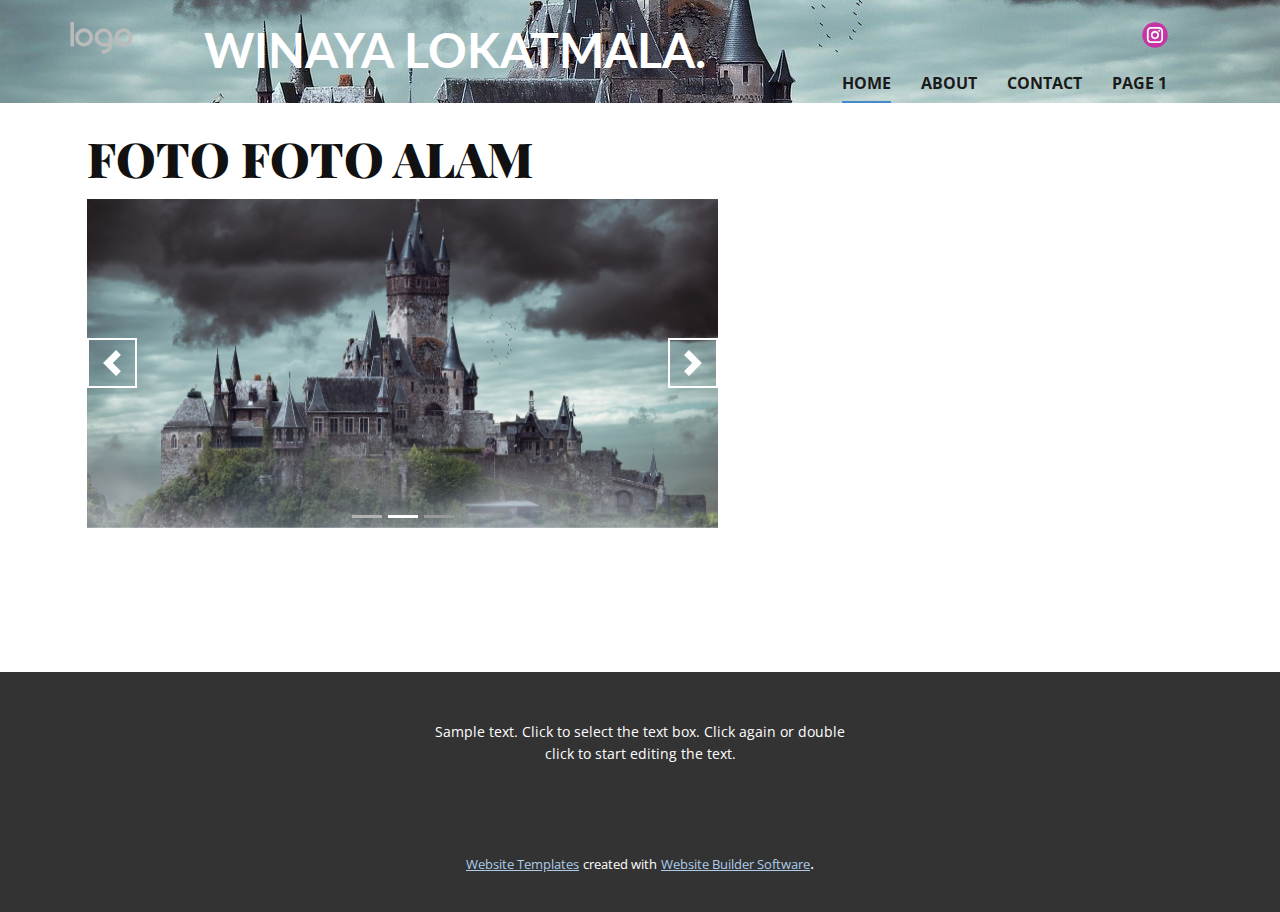
<file: webset/index.html>
<!DOCTYPE html>
<html style="font-size: 16px;">
  <head>
    <meta name="viewport" content="width=device-width, initial-scale=1.0">
    <meta charset="utf-8">
    <meta name="keywords" content="About Us">
    <meta name="description" content="">
    <meta name="page_type" content="np-template-header-footer-from-plugin">
    <title>Home</title>
    <link rel="stylesheet" href="nicepage.css" media="screen">
<link rel="stylesheet" href="Home.css" media="screen">
    <script class="u-script" type="text/javascript" src="jquery.js" defer=""></script>
    <script class="u-script" type="text/javascript" src="nicepage.js" defer=""></script>
    <meta name="generator" content="Nicepage 4.10.5, nicepage.com">
    <link id="u-theme-google-font" rel="stylesheet" href="https://fonts.googleapis.com/css?family=Roboto:100,100i,300,300i,400,400i,500,500i,700,700i,900,900i|Open+Sans:300,300i,400,400i,500,500i,600,600i,700,700i,800,800i">
    <link id="u-page-google-font" rel="stylesheet" href="https://fonts.googleapis.com/css?family=Playfair+Display:400,400i,500,500i,600,600i,700,700i,800,800i,900,900i|Lato:100,100i,300,300i,400,400i,700,700i,900,900i">
    
    
    <script type="application/ld+json">{
		"@context": "http://schema.org",
		"@type": "Organization",
		"name": "",
		"logo": "images/default-logo.png",
		"sameAs": [
				"https://instagram.com/kenalbian.ib"
		]
}</script>
    <meta name="theme-color" content="#478ac9">
    <meta property="og:title" content="Home">
    <meta property="og:type" content="website">
  </head>
  <body data-home-page="Home.html" data-home-page-title="Home" class="u-body u-xl-mode"><header class="u-align-center-sm u-align-center-xs u-clearfix u-header u-image u-header" id="sec-b812" data-image-width="1280" data-image-height="853"><div class="u-clearfix u-sheet u-sheet-1">
        <p class="u-custom-font u-font-lato u-text u-text-body-alt-color u-text-default u-text-1">WINAYA LOKATMALA.</p>
        <nav class="u-align-left u-menu u-menu-dropdown u-offcanvas u-menu-1">
          <div class="menu-collapse" style="font-size: 1rem; letter-spacing: 0px; font-weight: 700; text-transform: uppercase;">
            <a class="u-button-style u-custom-active-border-color u-custom-active-color u-custom-border u-custom-border-color u-custom-borders u-custom-hover-border-color u-custom-hover-color u-custom-left-right-menu-spacing u-custom-text-active-color u-custom-text-color u-custom-text-hover-color u-custom-top-bottom-menu-spacing u-nav-link" href="#">
              <svg class="u-svg-link" preserveAspectRatio="xMidYMin slice" viewBox="0 0 302 302" style=""><use xmlns:xlink="http://www.w3.org/1999/xlink" xlink:href="#svg-8a8f"></use></svg>
              <svg xmlns="http://www.w3.org/2000/svg" xmlns:xlink="http://www.w3.org/1999/xlink" version="1.1" id="svg-8a8f" x="0px" y="0px" viewBox="0 0 302 302" style="enable-background:new 0 0 302 302;" xml:space="preserve" class="u-svg-content"><g><rect y="36" width="302" height="30"></rect><rect y="236" width="302" height="30"></rect><rect y="136" width="302" height="30"></rect>
</g><g></g><g></g><g></g><g></g><g></g><g></g><g></g><g></g><g></g><g></g><g></g><g></g><g></g><g></g><g></g></svg>
            </a>
          </div>
          <div class="u-custom-menu u-nav-container">
            <ul class="u-nav u-spacing-30 u-unstyled u-nav-1"><li class="u-nav-item"><a class="u-border-2 u-border-active-palette-1-base u-border-hover-palette-1-light-1 u-border-no-left u-border-no-right u-border-no-top u-button-style u-nav-link u-text-active-grey-90 u-text-grey-90 u-text-hover-grey-90" href="Home.html" style="padding: 10px 0px;">Home</a>
</li><li class="u-nav-item"><a class="u-border-2 u-border-active-palette-1-base u-border-hover-palette-1-light-1 u-border-no-left u-border-no-right u-border-no-top u-button-style u-nav-link u-text-active-grey-90 u-text-grey-90 u-text-hover-grey-90" href="About.html" style="padding: 10px 0px;">About</a>
</li><li class="u-nav-item"><a class="u-border-2 u-border-active-palette-1-base u-border-hover-palette-1-light-1 u-border-no-left u-border-no-right u-border-no-top u-button-style u-nav-link u-text-active-grey-90 u-text-grey-90 u-text-hover-grey-90" href="Contact.html" style="padding: 10px 0px;">Contact</a>
</li><li class="u-nav-item"><a class="u-border-2 u-border-active-palette-1-base u-border-hover-palette-1-light-1 u-border-no-left u-border-no-right u-border-no-top u-button-style u-nav-link u-text-active-grey-90 u-text-grey-90 u-text-hover-grey-90" href="Page-1.html" style="padding: 10px 0px;">Page 1</a>
</li></ul>
          </div>
          <div class="u-custom-menu u-nav-container-collapse">
            <div class="u-align-center u-black u-container-style u-inner-container-layout u-opacity u-opacity-95 u-sidenav">
              <div class="u-inner-container-layout u-sidenav-overflow">
                <div class="u-menu-close"></div>
                <ul class="u-align-center u-nav u-popupmenu-items u-unstyled u-nav-2"><li class="u-nav-item"><a class="u-button-style u-nav-link" href="Home.html">Home</a>
</li><li class="u-nav-item"><a class="u-button-style u-nav-link" href="About.html">About</a>
</li><li class="u-nav-item"><a class="u-button-style u-nav-link" href="Contact.html">Contact</a>
</li><li class="u-nav-item"><a class="u-button-style u-nav-link" href="Page-1.html">Page 1</a>
</li></ul>
              </div>
            </div>
            <div class="u-black u-menu-overlay u-opacity u-opacity-70"></div>
          </div>
        </nav>
        <a href="https://nicepage.com" class="u-image u-logo u-image-1" data-image-width="80" data-image-height="40">
          <img src="images/default-logo.png" class="u-logo-image u-logo-image-1">
        </a>
        <div class="u-social-icons u-spacing-10 u-social-icons-1">
          <a class="u-social-url" title="instagram" target="_blank" href="https://instagram.com/kenalbian.ib"><span class="u-icon u-social-icon u-social-instagram u-icon-1"><svg class="u-svg-link" preserveAspectRatio="xMidYMin slice" viewBox="0 0 112 112" style=""><use xmlns:xlink="http://www.w3.org/1999/xlink" xlink:href="#svg-eb8c"></use></svg><svg class="u-svg-content" viewBox="0 0 112 112" x="0" y="0" id="svg-eb8c"><circle fill="currentColor" cx="56.1" cy="56.1" r="55"></circle><path fill="#FFFFFF" d="M55.9,38.2c-9.9,0-17.9,8-17.9,17.9C38,66,46,74,55.9,74c9.9,0,17.9-8,17.9-17.9C73.8,46.2,65.8,38.2,55.9,38.2
            z M55.9,66.4c-5.7,0-10.3-4.6-10.3-10.3c-0.1-5.7,4.6-10.3,10.3-10.3c5.7,0,10.3,4.6,10.3,10.3C66.2,61.8,61.6,66.4,55.9,66.4z"></path><path fill="#FFFFFF" d="M74.3,33.5c-2.3,0-4.2,1.9-4.2,4.2s1.9,4.2,4.2,4.2s4.2-1.9,4.2-4.2S76.6,33.5,74.3,33.5z"></path><path fill="#FFFFFF" d="M73.1,21.3H38.6c-9.7,0-17.5,7.9-17.5,17.5v34.5c0,9.7,7.9,17.6,17.5,17.6h34.5c9.7,0,17.5-7.9,17.5-17.5V38.8
            C90.6,29.1,82.7,21.3,73.1,21.3z M83,73.3c0,5.5-4.5,9.9-9.9,9.9H38.6c-5.5,0-9.9-4.5-9.9-9.9V38.8c0-5.5,4.5-9.9,9.9-9.9h34.5
            c5.5,0,9.9,4.5,9.9,9.9V73.3z"></path></svg></span>
          </a>
        </div>
      </div></header>
    <section class="u-clearfix u-section-1" id="sec-dcad">
      <div class="u-clearfix u-sheet u-sheet-1">
        <h1 class="u-custom-font u-font-playfair-display u-text u-text-default u-title u-text-1">FOTO FOTO ALAM</h1>
        <div data-interval="5000" data-u-ride="carousel" class="u-carousel u-slider u-slider-1" id="carousel-4752">
          <ol class="u-absolute-hcenter u-carousel-indicators u-carousel-indicators-1">
            <li data-u-target="#carousel-4752" class="u-active u-active-grey-30 u-white" data-u-slide-to="0"></li>
            <li data-u-target="#carousel-4752" class="u-active-grey-30 u-white" data-u-slide-to="1"></li>
            <li data-u-target="#carousel-4752" class="u-active-white u-grey-40" data-u-slide-to="2"></li>
          </ol>
          <div class="u-carousel-inner" role="listbox">
            <div class="u-active u-carousel-item u-container-style u-image u-slide u-image-1" data-image-width="1280" data-image-height="853">
              <div class="u-container-layout u-container-layout-1"></div>
            </div>
            <div class="u-carousel-item u-container-style u-image u-slide u-image-2" data-image-width="1280" data-image-height="855">
              <div class="u-container-layout u-container-layout-2"></div>
            </div>
            <div class="u-carousel-item u-container-style u-image u-slide u-image-3" data-image-width="1280" data-image-height="855">
              <div class="u-container-layout u-container-layout-3"></div>
            </div>
          </div>
          <a class="u-absolute-vcenter u-border-2 u-border-white u-carousel-control u-carousel-control-prev u-spacing-5 u-text-hover-white u-text-white u-carousel-control-1" href="#carousel-4752" role="button" data-u-slide="prev">
            <span aria-hidden="true">
              <svg viewBox="0 0 8 8"><path d="M5.25 0l-4 4 4 4 1.5-1.5-2.5-2.5 2.5-2.5-1.5-1.5z"></path></svg>
            </span>
            <span class="sr-only">
              <svg viewBox="0 0 8 8"><path d="M5.25 0l-4 4 4 4 1.5-1.5-2.5-2.5 2.5-2.5-1.5-1.5z"></path></svg>
            </span>
          </a>
          <a class="u-absolute-vcenter u-border-2 u-border-white u-carousel-control u-carousel-control-next u-spacing-5 u-text-hover-white u-text-white u-carousel-control-2" href="#carousel-4752" role="button" data-u-slide="next">
            <span aria-hidden="true">
              <svg viewBox="0 0 8 8"><path d="M2.75 0l-1.5 1.5 2.5 2.5-2.5 2.5 1.5 1.5 4-4-4-4z"></path></svg>
            </span>
            <span class="sr-only">
              <svg viewBox="0 0 8 8"><path d="M2.75 0l-1.5 1.5 2.5 2.5-2.5 2.5 1.5 1.5 4-4-4-4z"></path></svg>
            </span>
          </a>
        </div>
      </div>
    </section>
    
    
    <footer class="u-align-center u-clearfix u-footer u-grey-80 u-footer" id="sec-b2ce"><div class="u-clearfix u-sheet u-sheet-1">
        <p class="u-small-text u-text u-text-variant u-text-1">Sample text. Click to select the text box. Click again or double click to start editing the text.</p>
      </div></footer>
    <section class="u-backlink u-clearfix u-grey-80">
      <a class="u-link" href="https://nicepage.com/website-templates" target="_blank">
        <span>Website Templates</span>
      </a>
      <p class="u-text">
        <span>created with</span>
      </p>
      <a class="u-link" href="" target="_blank">
        <span>Website Builder Software</span>
      </a>. 
    </section>
  </body>
</html>
</file>
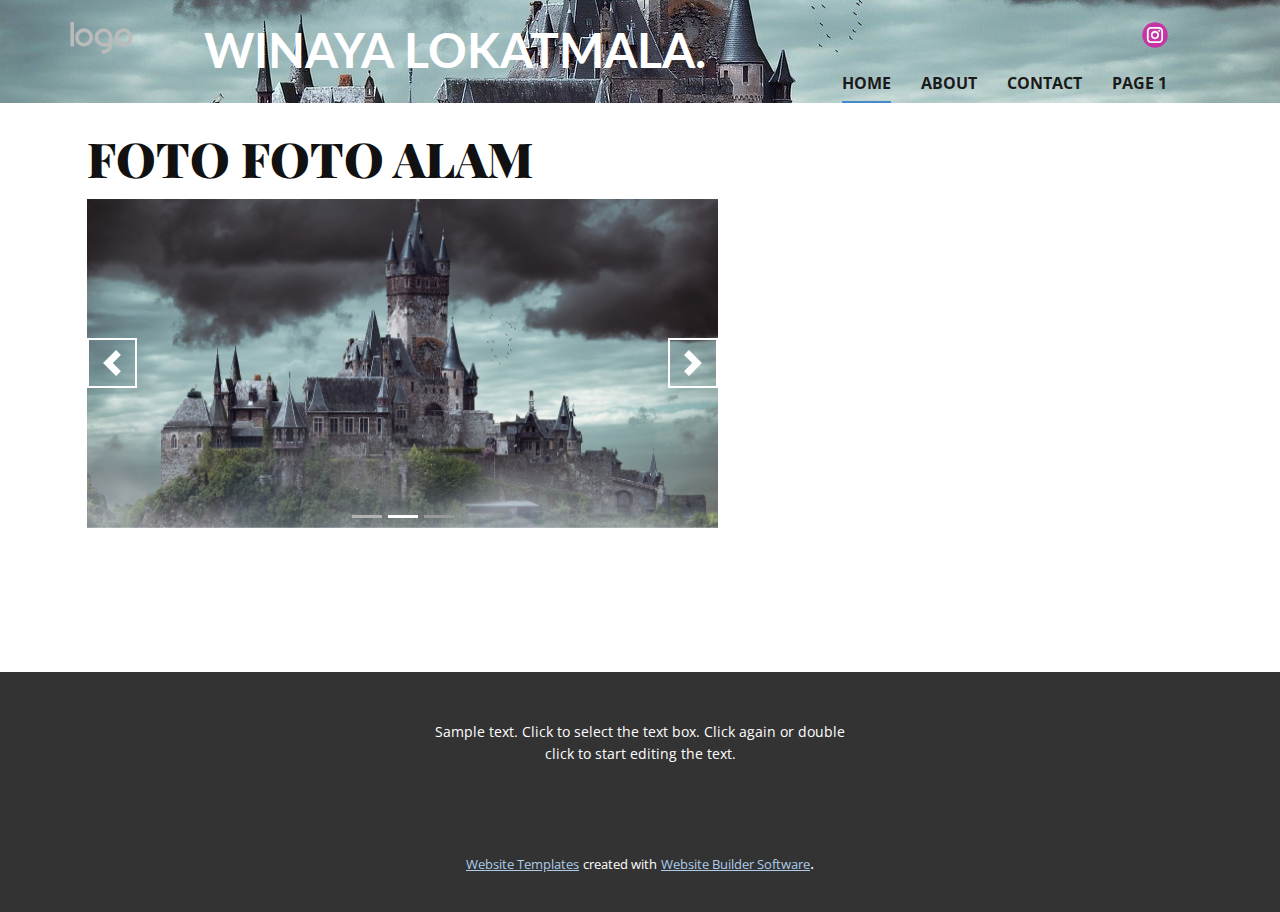
<file: webset/Home.html>
<!DOCTYPE html>
<html style="font-size: 16px;">
  <head>
    <meta name="viewport" content="width=device-width, initial-scale=1.0">
    <meta charset="utf-8">
    <meta name="keywords" content="About Us">
    <meta name="description" content="">
    <meta name="page_type" content="np-template-header-footer-from-plugin">
    <title>Home</title>
    <link rel="stylesheet" href="nicepage.css" media="screen">
<link rel="stylesheet" href="Home.css" media="screen">
    <script class="u-script" type="text/javascript" src="jquery.js" defer=""></script>
    <script class="u-script" type="text/javascript" src="nicepage.js" defer=""></script>
    <meta name="generator" content="Nicepage 4.10.5, nicepage.com">
    <link id="u-theme-google-font" rel="stylesheet" href="https://fonts.googleapis.com/css?family=Roboto:100,100i,300,300i,400,400i,500,500i,700,700i,900,900i|Open+Sans:300,300i,400,400i,500,500i,600,600i,700,700i,800,800i">
    <link id="u-page-google-font" rel="stylesheet" href="https://fonts.googleapis.com/css?family=Playfair+Display:400,400i,500,500i,600,600i,700,700i,800,800i,900,900i|Lato:100,100i,300,300i,400,400i,700,700i,900,900i">
    
    
    <script type="application/ld+json">{
		"@context": "http://schema.org",
		"@type": "Organization",
		"name": "",
		"logo": "images/default-logo.png",
		"sameAs": [
				"https://instagram.com/kenalbian.ib"
		]
}</script>
    <meta name="theme-color" content="#478ac9">
    <meta property="og:title" content="Home">
    <meta property="og:type" content="website">
  </head>
  <body class="u-body u-xl-mode"><header class="u-align-center-sm u-align-center-xs u-clearfix u-header u-image u-header" id="sec-b812" data-image-width="1280" data-image-height="853"><div class="u-clearfix u-sheet u-sheet-1">
        <p class="u-custom-font u-font-lato u-text u-text-body-alt-color u-text-default u-text-1">WINAYA LOKATMALA.</p>
        <nav class="u-align-left u-menu u-menu-dropdown u-offcanvas u-menu-1">
          <div class="menu-collapse" style="font-size: 1rem; letter-spacing: 0px; font-weight: 700; text-transform: uppercase;">
            <a class="u-button-style u-custom-active-border-color u-custom-active-color u-custom-border u-custom-border-color u-custom-borders u-custom-hover-border-color u-custom-hover-color u-custom-left-right-menu-spacing u-custom-text-active-color u-custom-text-color u-custom-text-hover-color u-custom-top-bottom-menu-spacing u-nav-link" href="#">
              <svg class="u-svg-link" preserveAspectRatio="xMidYMin slice" viewBox="0 0 302 302" style=""><use xmlns:xlink="http://www.w3.org/1999/xlink" xlink:href="#svg-8a8f"></use></svg>
              <svg xmlns="http://www.w3.org/2000/svg" xmlns:xlink="http://www.w3.org/1999/xlink" version="1.1" id="svg-8a8f" x="0px" y="0px" viewBox="0 0 302 302" style="enable-background:new 0 0 302 302;" xml:space="preserve" class="u-svg-content"><g><rect y="36" width="302" height="30"></rect><rect y="236" width="302" height="30"></rect><rect y="136" width="302" height="30"></rect>
</g><g></g><g></g><g></g><g></g><g></g><g></g><g></g><g></g><g></g><g></g><g></g><g></g><g></g><g></g><g></g></svg>
            </a>
          </div>
          <div class="u-custom-menu u-nav-container">
            <ul class="u-nav u-spacing-30 u-unstyled u-nav-1"><li class="u-nav-item"><a class="u-border-2 u-border-active-palette-1-base u-border-hover-palette-1-light-1 u-border-no-left u-border-no-right u-border-no-top u-button-style u-nav-link u-text-active-grey-90 u-text-grey-90 u-text-hover-grey-90" href="Home.html" style="padding: 10px 0px;">Home</a>
</li><li class="u-nav-item"><a class="u-border-2 u-border-active-palette-1-base u-border-hover-palette-1-light-1 u-border-no-left u-border-no-right u-border-no-top u-button-style u-nav-link u-text-active-grey-90 u-text-grey-90 u-text-hover-grey-90" href="About.html" style="padding: 10px 0px;">About</a>
</li><li class="u-nav-item"><a class="u-border-2 u-border-active-palette-1-base u-border-hover-palette-1-light-1 u-border-no-left u-border-no-right u-border-no-top u-button-style u-nav-link u-text-active-grey-90 u-text-grey-90 u-text-hover-grey-90" href="Contact.html" style="padding: 10px 0px;">Contact</a>
</li><li class="u-nav-item"><a class="u-border-2 u-border-active-palette-1-base u-border-hover-palette-1-light-1 u-border-no-left u-border-no-right u-border-no-top u-button-style u-nav-link u-text-active-grey-90 u-text-grey-90 u-text-hover-grey-90" href="Page-1.html" style="padding: 10px 0px;">Page 1</a>
</li></ul>
          </div>
          <div class="u-custom-menu u-nav-container-collapse">
            <div class="u-align-center u-black u-container-style u-inner-container-layout u-opacity u-opacity-95 u-sidenav">
              <div class="u-inner-container-layout u-sidenav-overflow">
                <div class="u-menu-close"></div>
                <ul class="u-align-center u-nav u-popupmenu-items u-unstyled u-nav-2"><li class="u-nav-item"><a class="u-button-style u-nav-link" href="Home.html">Home</a>
</li><li class="u-nav-item"><a class="u-button-style u-nav-link" href="About.html">About</a>
</li><li class="u-nav-item"><a class="u-button-style u-nav-link" href="Contact.html">Contact</a>
</li><li class="u-nav-item"><a class="u-button-style u-nav-link" href="Page-1.html">Page 1</a>
</li></ul>
              </div>
            </div>
            <div class="u-black u-menu-overlay u-opacity u-opacity-70"></div>
          </div>
        </nav>
        <a href="https://nicepage.com" class="u-image u-logo u-image-1" data-image-width="80" data-image-height="40">
          <img src="images/default-logo.png" class="u-logo-image u-logo-image-1">
        </a>
        <div class="u-social-icons u-spacing-10 u-social-icons-1">
          <a class="u-social-url" title="instagram" target="_blank" href="https://instagram.com/kenalbian.ib"><span class="u-icon u-social-icon u-social-instagram u-icon-1"><svg class="u-svg-link" preserveAspectRatio="xMidYMin slice" viewBox="0 0 112 112" style=""><use xmlns:xlink="http://www.w3.org/1999/xlink" xlink:href="#svg-eb8c"></use></svg><svg class="u-svg-content" viewBox="0 0 112 112" x="0" y="0" id="svg-eb8c"><circle fill="currentColor" cx="56.1" cy="56.1" r="55"></circle><path fill="#FFFFFF" d="M55.9,38.2c-9.9,0-17.9,8-17.9,17.9C38,66,46,74,55.9,74c9.9,0,17.9-8,17.9-17.9C73.8,46.2,65.8,38.2,55.9,38.2
            z M55.9,66.4c-5.7,0-10.3-4.6-10.3-10.3c-0.1-5.7,4.6-10.3,10.3-10.3c5.7,0,10.3,4.6,10.3,10.3C66.2,61.8,61.6,66.4,55.9,66.4z"></path><path fill="#FFFFFF" d="M74.3,33.5c-2.3,0-4.2,1.9-4.2,4.2s1.9,4.2,4.2,4.2s4.2-1.9,4.2-4.2S76.6,33.5,74.3,33.5z"></path><path fill="#FFFFFF" d="M73.1,21.3H38.6c-9.7,0-17.5,7.9-17.5,17.5v34.5c0,9.7,7.9,17.6,17.5,17.6h34.5c9.7,0,17.5-7.9,17.5-17.5V38.8
            C90.6,29.1,82.7,21.3,73.1,21.3z M83,73.3c0,5.5-4.5,9.9-9.9,9.9H38.6c-5.5,0-9.9-4.5-9.9-9.9V38.8c0-5.5,4.5-9.9,9.9-9.9h34.5
            c5.5,0,9.9,4.5,9.9,9.9V73.3z"></path></svg></span>
          </a>
        </div>
      </div></header>
    <section class="u-clearfix u-section-1" id="sec-dcad">
      <div class="u-clearfix u-sheet u-sheet-1">
        <h1 class="u-custom-font u-font-playfair-display u-text u-text-default u-title u-text-1">FOTO FOTO ALAM</h1>
        <div data-interval="5000" data-u-ride="carousel" class="u-carousel u-slider u-slider-1" id="carousel-4752">
          <ol class="u-absolute-hcenter u-carousel-indicators u-carousel-indicators-1">
            <li data-u-target="#carousel-4752" class="u-active u-active-grey-30 u-white" data-u-slide-to="0"></li>
            <li data-u-target="#carousel-4752" class="u-active-grey-30 u-white" data-u-slide-to="1"></li>
            <li data-u-target="#carousel-4752" class="u-active-white u-grey-40" data-u-slide-to="2"></li>
          </ol>
          <div class="u-carousel-inner" role="listbox">
            <div class="u-active u-carousel-item u-container-style u-image u-slide u-image-1" data-image-width="1280" data-image-height="853">
              <div class="u-container-layout u-container-layout-1"></div>
            </div>
            <div class="u-carousel-item u-container-style u-image u-slide u-image-2" data-image-width="1280" data-image-height="855">
              <div class="u-container-layout u-container-layout-2"></div>
            </div>
            <div class="u-carousel-item u-container-style u-image u-slide u-image-3" data-image-width="1280" data-image-height="855">
              <div class="u-container-layout u-container-layout-3"></div>
            </div>
          </div>
          <a class="u-absolute-vcenter u-border-2 u-border-white u-carousel-control u-carousel-control-prev u-spacing-5 u-text-hover-white u-text-white u-carousel-control-1" href="#carousel-4752" role="button" data-u-slide="prev">
            <span aria-hidden="true">
              <svg viewBox="0 0 8 8"><path d="M5.25 0l-4 4 4 4 1.5-1.5-2.5-2.5 2.5-2.5-1.5-1.5z"></path></svg>
            </span>
            <span class="sr-only">
              <svg viewBox="0 0 8 8"><path d="M5.25 0l-4 4 4 4 1.5-1.5-2.5-2.5 2.5-2.5-1.5-1.5z"></path></svg>
            </span>
          </a>
          <a class="u-absolute-vcenter u-border-2 u-border-white u-carousel-control u-carousel-control-next u-spacing-5 u-text-hover-white u-text-white u-carousel-control-2" href="#carousel-4752" role="button" data-u-slide="next">
            <span aria-hidden="true">
              <svg viewBox="0 0 8 8"><path d="M2.75 0l-1.5 1.5 2.5 2.5-2.5 2.5 1.5 1.5 4-4-4-4z"></path></svg>
            </span>
            <span class="sr-only">
              <svg viewBox="0 0 8 8"><path d="M2.75 0l-1.5 1.5 2.5 2.5-2.5 2.5 1.5 1.5 4-4-4-4z"></path></svg>
            </span>
          </a>
        </div>
      </div>
    </section>
    
    
    <footer class="u-align-center u-clearfix u-footer u-grey-80 u-footer" id="sec-b2ce"><div class="u-clearfix u-sheet u-sheet-1">
        <p class="u-small-text u-text u-text-variant u-text-1">Sample text. Click to select the text box. Click again or double click to start editing the text.</p>
      </div></footer>
    <section class="u-backlink u-clearfix u-grey-80">
      <a class="u-link" href="https://nicepage.com/website-templates" target="_blank">
        <span>Website Templates</span>
      </a>
      <p class="u-text">
        <span>created with</span>
      </p>
      <a class="u-link" href="" target="_blank">
        <span>Website Builder Software</span>
      </a>. 
    </section>
  </body>
</html>
</file>
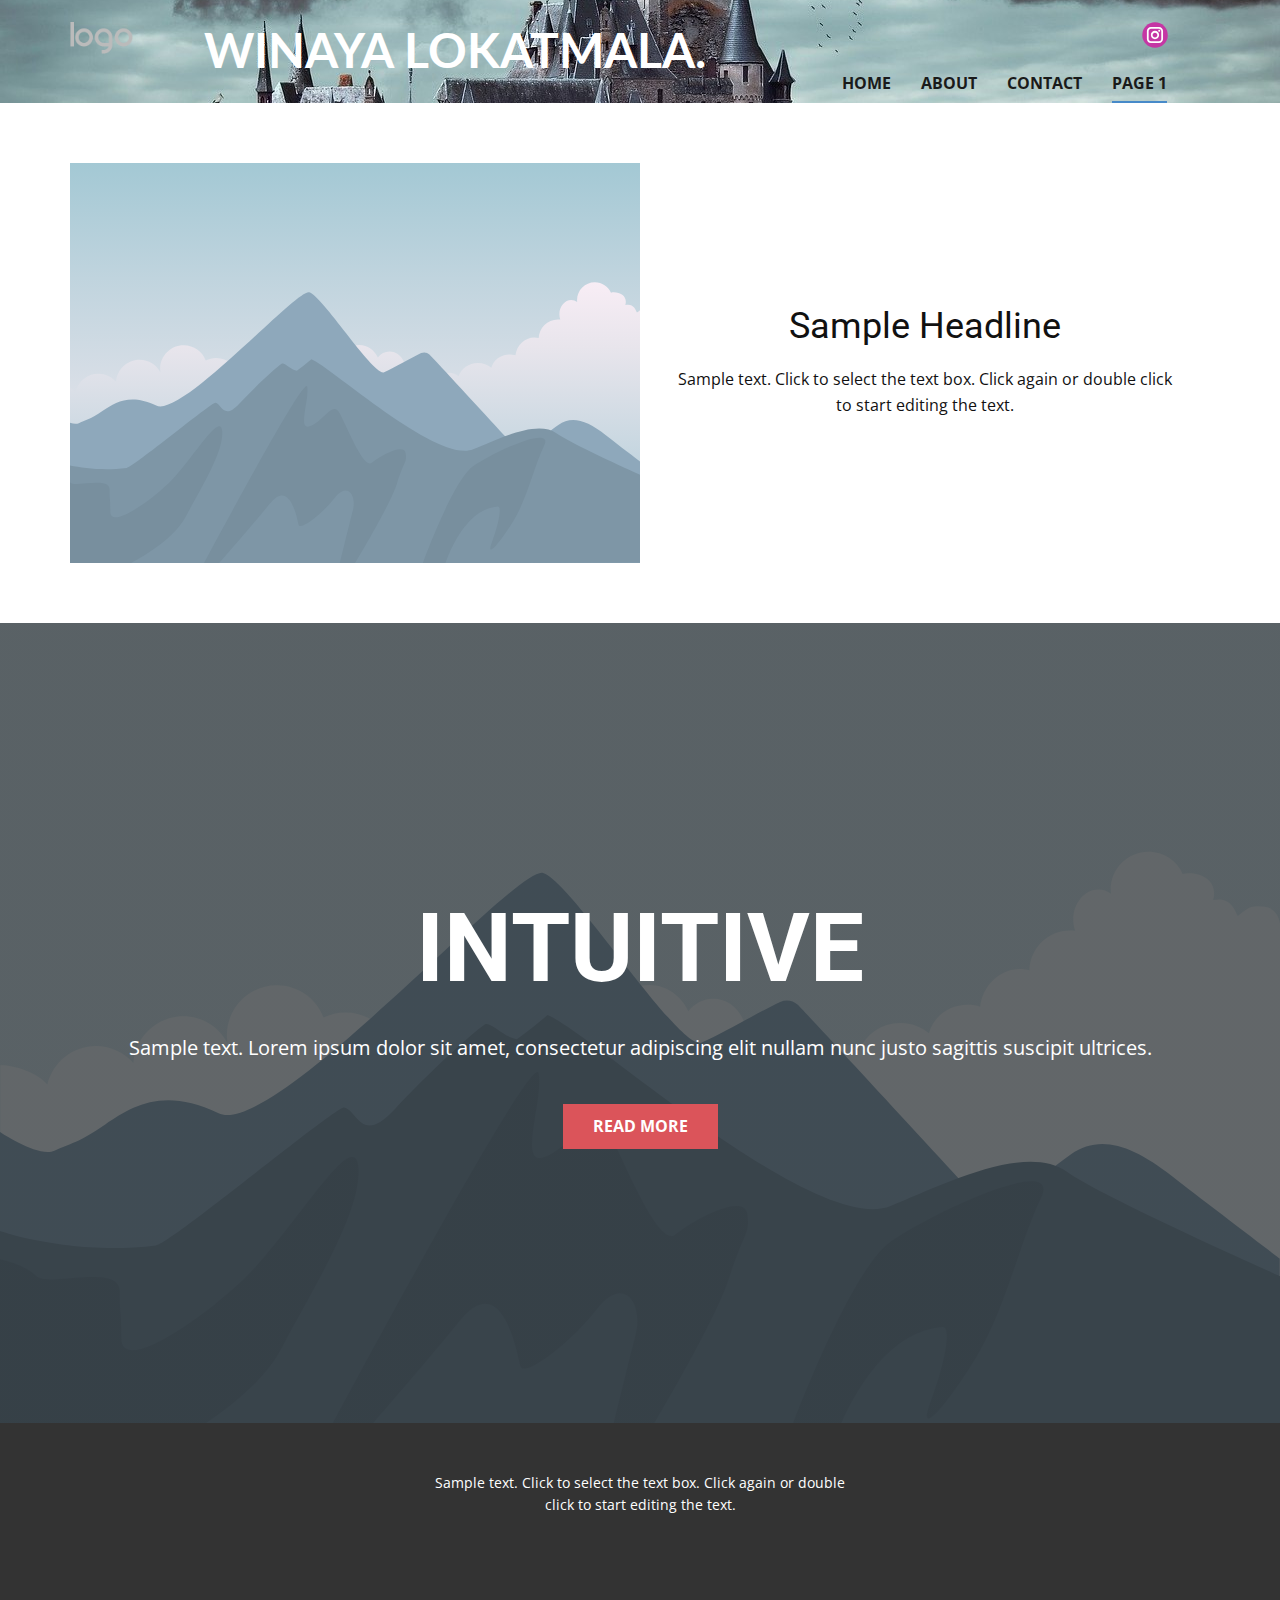
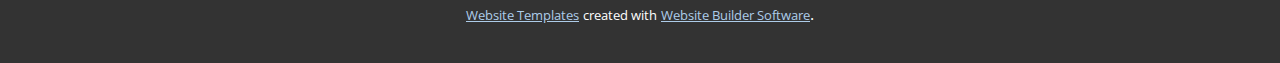
<file: webset/Page-1.html>
<!DOCTYPE html>
<html style="font-size: 16px;">
  <head>
    <meta name="viewport" content="width=device-width, initial-scale=1.0">
    <meta charset="utf-8">
    <meta name="keywords" content="INTUITIVE">
    <meta name="description" content="">
    <meta name="page_type" content="np-template-header-footer-from-plugin">
    <title>Page 1</title>
    <link rel="stylesheet" href="nicepage.css" media="screen">
<link rel="stylesheet" href="Page-1.css" media="screen">
    <script class="u-script" type="text/javascript" src="jquery.js" defer=""></script>
    <script class="u-script" type="text/javascript" src="nicepage.js" defer=""></script>
    <meta name="generator" content="Nicepage 4.10.5, nicepage.com">
    <link id="u-theme-google-font" rel="stylesheet" href="https://fonts.googleapis.com/css?family=Roboto:100,100i,300,300i,400,400i,500,500i,700,700i,900,900i|Open+Sans:300,300i,400,400i,500,500i,600,600i,700,700i,800,800i">
    <link id="u-page-google-font" rel="stylesheet" href="https://fonts.googleapis.com/css?family=Lato:100,100i,300,300i,400,400i,700,700i,900,900i">
    
    
    
    <script type="application/ld+json">{
		"@context": "http://schema.org",
		"@type": "Organization",
		"name": "",
		"logo": "images/default-logo.png",
		"sameAs": [
				"https://instagram.com/kenalbian.ib"
		]
}</script>
    <meta name="theme-color" content="#478ac9">
    <meta property="og:title" content="Page 1">
    <meta property="og:type" content="website">
  </head>
  <body class="u-body u-xl-mode"><header class="u-align-center-sm u-align-center-xs u-clearfix u-header u-image u-header" id="sec-b812" data-image-width="1280" data-image-height="853"><div class="u-clearfix u-sheet u-sheet-1">
        <p class="u-custom-font u-font-lato u-text u-text-body-alt-color u-text-default u-text-1">WINAYA LOKATMALA.</p>
        <nav class="u-align-left u-menu u-menu-dropdown u-offcanvas u-menu-1">
          <div class="menu-collapse" style="font-size: 1rem; letter-spacing: 0px; font-weight: 700; text-transform: uppercase;">
            <a class="u-button-style u-custom-active-border-color u-custom-active-color u-custom-border u-custom-border-color u-custom-borders u-custom-hover-border-color u-custom-hover-color u-custom-left-right-menu-spacing u-custom-text-active-color u-custom-text-color u-custom-text-hover-color u-custom-top-bottom-menu-spacing u-nav-link" href="#">
              <svg class="u-svg-link" preserveAspectRatio="xMidYMin slice" viewBox="0 0 302 302" style=""><use xmlns:xlink="http://www.w3.org/1999/xlink" xlink:href="#svg-8a8f"></use></svg>
              <svg xmlns="http://www.w3.org/2000/svg" xmlns:xlink="http://www.w3.org/1999/xlink" version="1.1" id="svg-8a8f" x="0px" y="0px" viewBox="0 0 302 302" style="enable-background:new 0 0 302 302;" xml:space="preserve" class="u-svg-content"><g><rect y="36" width="302" height="30"></rect><rect y="236" width="302" height="30"></rect><rect y="136" width="302" height="30"></rect>
</g><g></g><g></g><g></g><g></g><g></g><g></g><g></g><g></g><g></g><g></g><g></g><g></g><g></g><g></g><g></g></svg>
            </a>
          </div>
          <div class="u-custom-menu u-nav-container">
            <ul class="u-nav u-spacing-30 u-unstyled u-nav-1"><li class="u-nav-item"><a class="u-border-2 u-border-active-palette-1-base u-border-hover-palette-1-light-1 u-border-no-left u-border-no-right u-border-no-top u-button-style u-nav-link u-text-active-grey-90 u-text-grey-90 u-text-hover-grey-90" href="Home.html" style="padding: 10px 0px;">Home</a>
</li><li class="u-nav-item"><a class="u-border-2 u-border-active-palette-1-base u-border-hover-palette-1-light-1 u-border-no-left u-border-no-right u-border-no-top u-button-style u-nav-link u-text-active-grey-90 u-text-grey-90 u-text-hover-grey-90" href="About.html" style="padding: 10px 0px;">About</a>
</li><li class="u-nav-item"><a class="u-border-2 u-border-active-palette-1-base u-border-hover-palette-1-light-1 u-border-no-left u-border-no-right u-border-no-top u-button-style u-nav-link u-text-active-grey-90 u-text-grey-90 u-text-hover-grey-90" href="Contact.html" style="padding: 10px 0px;">Contact</a>
</li><li class="u-nav-item"><a class="u-border-2 u-border-active-palette-1-base u-border-hover-palette-1-light-1 u-border-no-left u-border-no-right u-border-no-top u-button-style u-nav-link u-text-active-grey-90 u-text-grey-90 u-text-hover-grey-90" href="Page-1.html" style="padding: 10px 0px;">Page 1</a>
</li></ul>
          </div>
          <div class="u-custom-menu u-nav-container-collapse">
            <div class="u-align-center u-black u-container-style u-inner-container-layout u-opacity u-opacity-95 u-sidenav">
              <div class="u-inner-container-layout u-sidenav-overflow">
                <div class="u-menu-close"></div>
                <ul class="u-align-center u-nav u-popupmenu-items u-unstyled u-nav-2"><li class="u-nav-item"><a class="u-button-style u-nav-link" href="Home.html">Home</a>
</li><li class="u-nav-item"><a class="u-button-style u-nav-link" href="About.html">About</a>
</li><li class="u-nav-item"><a class="u-button-style u-nav-link" href="Contact.html">Contact</a>
</li><li class="u-nav-item"><a class="u-button-style u-nav-link" href="Page-1.html">Page 1</a>
</li></ul>
              </div>
            </div>
            <div class="u-black u-menu-overlay u-opacity u-opacity-70"></div>
          </div>
        </nav>
        <a href="https://nicepage.com" class="u-image u-logo u-image-1" data-image-width="80" data-image-height="40">
          <img src="images/default-logo.png" class="u-logo-image u-logo-image-1">
        </a>
        <div class="u-social-icons u-spacing-10 u-social-icons-1">
          <a class="u-social-url" title="instagram" target="_blank" href="https://instagram.com/kenalbian.ib"><span class="u-icon u-social-icon u-social-instagram u-icon-1"><svg class="u-svg-link" preserveAspectRatio="xMidYMin slice" viewBox="0 0 112 112" style=""><use xmlns:xlink="http://www.w3.org/1999/xlink" xlink:href="#svg-eb8c"></use></svg><svg class="u-svg-content" viewBox="0 0 112 112" x="0" y="0" id="svg-eb8c"><circle fill="currentColor" cx="56.1" cy="56.1" r="55"></circle><path fill="#FFFFFF" d="M55.9,38.2c-9.9,0-17.9,8-17.9,17.9C38,66,46,74,55.9,74c9.9,0,17.9-8,17.9-17.9C73.8,46.2,65.8,38.2,55.9,38.2
            z M55.9,66.4c-5.7,0-10.3-4.6-10.3-10.3c-0.1-5.7,4.6-10.3,10.3-10.3c5.7,0,10.3,4.6,10.3,10.3C66.2,61.8,61.6,66.4,55.9,66.4z"></path><path fill="#FFFFFF" d="M74.3,33.5c-2.3,0-4.2,1.9-4.2,4.2s1.9,4.2,4.2,4.2s4.2-1.9,4.2-4.2S76.6,33.5,74.3,33.5z"></path><path fill="#FFFFFF" d="M73.1,21.3H38.6c-9.7,0-17.5,7.9-17.5,17.5v34.5c0,9.7,7.9,17.6,17.5,17.6h34.5c9.7,0,17.5-7.9,17.5-17.5V38.8
            C90.6,29.1,82.7,21.3,73.1,21.3z M83,73.3c0,5.5-4.5,9.9-9.9,9.9H38.6c-5.5,0-9.9-4.5-9.9-9.9V38.8c0-5.5,4.5-9.9,9.9-9.9h34.5
            c5.5,0,9.9,4.5,9.9,9.9V73.3z"></path></svg></span>
          </a>
        </div>
      </div></header>
    <section class="u-clearfix u-section-1" id="sec-344f">
      <div class="u-clearfix u-sheet u-sheet-1">
        <div class="u-clearfix u-expanded-width u-layout-wrap u-layout-wrap-1">
          <div class="u-layout">
            <div class="u-layout-row">
              <div class="u-container-style u-image u-layout-cell u-size-30 u-image-1" data-image-width="400" data-image-height="265">
                <div class="u-container-layout u-container-layout-1"></div>
              </div>
              <div class="u-align-center u-container-style u-layout-cell u-size-30 u-layout-cell-2">
                <div class="u-container-layout u-valign-middle u-container-layout-2">
                  <h2 class="u-text u-text-default u-text-1">Sample Headline</h2>
                  <p class="u-text u-text-default u-text-2">Sample text. Click to select the text box. Click again or double click to start editing the text.</p>
                </div>
              </div>
            </div>
          </div>
        </div>
      </div>
    </section>
    <section class="u-align-center u-clearfix u-image u-shading u-section-2" src="" data-image-width="256" data-image-height="256" id="sec-f85c">
      <div class="u-clearfix u-sheet u-valign-middle u-sheet-1">
        <h1 class="u-text u-text-default u-title u-text-1">INTUITIVE</h1>
        <p class="u-large-text u-text u-text-default u-text-variant u-text-2">Sample text. Lorem ipsum dolor sit amet, consectetur adipiscing elit nullam nunc justo sagittis suscipit ultrices.</p>
        <a href="#" class="u-btn u-button-style u-palette-2-base u-btn-1">Read More</a>
      </div>
    </section>
    
    
    <footer class="u-align-center u-clearfix u-footer u-grey-80 u-footer" id="sec-b2ce"><div class="u-clearfix u-sheet u-sheet-1">
        <p class="u-small-text u-text u-text-variant u-text-1">Sample text. Click to select the text box. Click again or double click to start editing the text.</p>
      </div></footer>
    <section class="u-backlink u-clearfix u-grey-80">
      <a class="u-link" href="https://nicepage.com/website-templates" target="_blank">
        <span>Website Templates</span>
      </a>
      <p class="u-text">
        <span>created with</span>
      </p>
      <a class="u-link" href="" target="_blank">
        <span>Website Builder Software</span>
      </a>. 
    </section>
  </body>
</html>
</file>
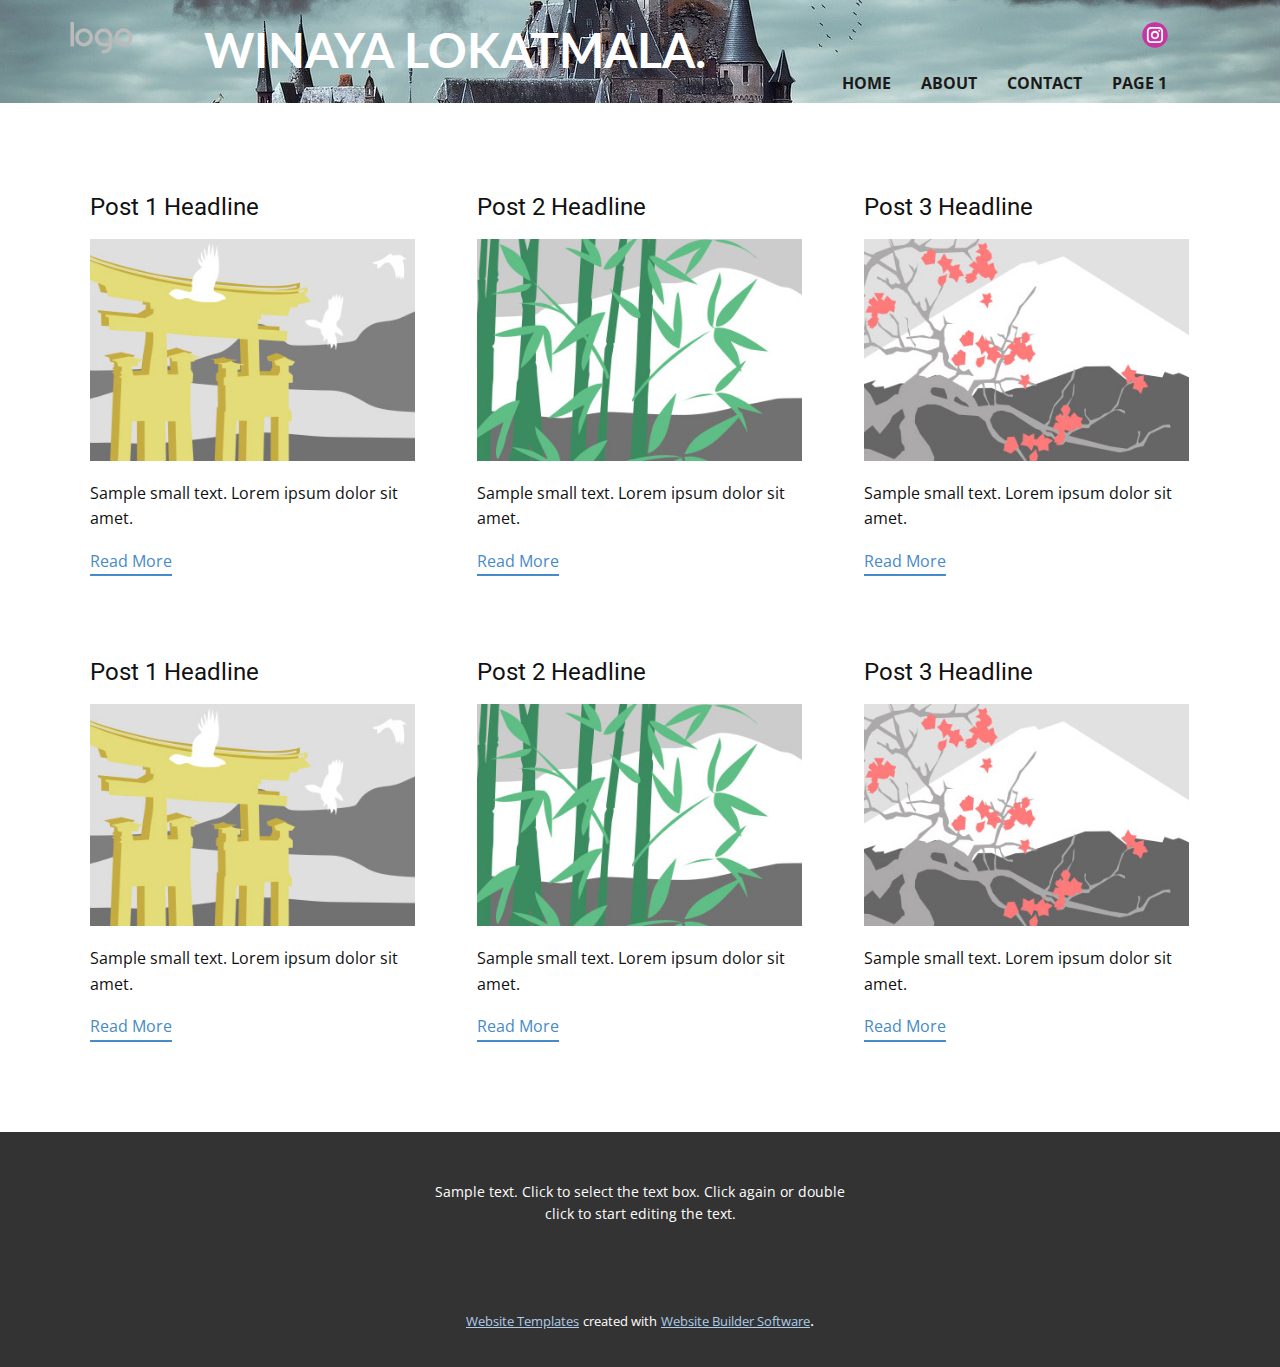
<file: webset/blog/blog.html>
<html style="font-size: 16px;"><head>
    <meta name="viewport" content="width=device-width, initial-scale=1.0">
    <meta charset="utf-8">
    <meta name="keywords" content="">
    <meta name="description" content="">
    <meta name="page_type" content="np-template-header-footer-from-plugin">
    <title>Blog Template</title>
    <link rel="stylesheet" href="../nicepage.css" media="screen">
<link rel="stylesheet" href="../Blog-Template.css" media="screen">
    <script class="u-script" type="text/javascript" src="../jquery.js" defer=""></script>
    <script class="u-script" type="text/javascript" src="../nicepage.js" defer=""></script>
    <meta name="generator" content="Nicepage 4.10.5, nicepage.com">
    <link id="u-theme-google-font" rel="stylesheet" href="https://fonts.googleapis.com/css?family=Roboto:100,100i,300,300i,400,400i,500,500i,700,700i,900,900i|Open+Sans:300,300i,400,400i,500,500i,600,600i,700,700i,800,800i">
    <link id="u-page-google-font" rel="stylesheet" href="https://fonts.googleapis.com/css?family=Lato:100,100i,300,300i,400,400i,700,700i,900,900i">
    
    
    <script type="application/ld+json">{
		"@context": "http://schema.org",
		"@type": "Organization",
		"name": "",
		"logo": "images/default-logo.png",
		"sameAs": [
				"https://instagram.com/kenalbian.ib"
		]
}</script>
    <meta name="theme-color" content="#478ac9">
  </head>
  <body class="u-body u-xl-mode"><header class="u-align-center-sm u-align-center-xs u-clearfix u-header u-image u-header" id="sec-b812" data-image-width="1280" data-image-height="853"><div class="u-clearfix u-sheet u-sheet-1">
        <p class="u-custom-font u-font-lato u-text u-text-body-alt-color u-text-default u-text-1">WINAYA LOKATMALA.</p>
        <nav class="u-align-left u-menu u-menu-dropdown u-offcanvas u-menu-1">
          <div class="menu-collapse" style="font-size: 1rem; letter-spacing: 0px; font-weight: 700; text-transform: uppercase;">
            <a class="u-button-style u-custom-active-border-color u-custom-active-color u-custom-border u-custom-border-color u-custom-borders u-custom-hover-border-color u-custom-hover-color u-custom-left-right-menu-spacing u-custom-text-active-color u-custom-text-color u-custom-text-hover-color u-custom-top-bottom-menu-spacing u-nav-link" href="#">
              <svg class="u-svg-link" preserveAspectRatio="xMidYMin slice" viewBox="0 0 302 302" style=""><use xmlns:xlink="http://www.w3.org/1999/xlink" xlink:href="#svg-8a8f"></use></svg>
              <svg xmlns="http://www.w3.org/2000/svg" xmlns:xlink="http://www.w3.org/1999/xlink" version="1.1" id="svg-8a8f" x="0px" y="0px" viewBox="0 0 302 302" style="enable-background:new 0 0 302 302;" xml:space="preserve" class="u-svg-content"><g><rect y="36" width="302" height="30"></rect><rect y="236" width="302" height="30"></rect><rect y="136" width="302" height="30"></rect>
</g><g></g><g></g><g></g><g></g><g></g><g></g><g></g><g></g><g></g><g></g><g></g><g></g><g></g><g></g><g></g></svg>
            </a>
          </div>
          <div class="u-custom-menu u-nav-container">
            <ul class="u-nav u-spacing-30 u-unstyled u-nav-1"><li class="u-nav-item"><a class="u-border-2 u-border-active-palette-1-base u-border-hover-palette-1-light-1 u-border-no-left u-border-no-right u-border-no-top u-button-style u-nav-link u-text-active-grey-90 u-text-grey-90 u-text-hover-grey-90" href="../Home.html" style="padding: 10px 0px;">Home</a>
</li><li class="u-nav-item"><a class="u-border-2 u-border-active-palette-1-base u-border-hover-palette-1-light-1 u-border-no-left u-border-no-right u-border-no-top u-button-style u-nav-link u-text-active-grey-90 u-text-grey-90 u-text-hover-grey-90" href="../About.html" style="padding: 10px 0px;">About</a>
</li><li class="u-nav-item"><a class="u-border-2 u-border-active-palette-1-base u-border-hover-palette-1-light-1 u-border-no-left u-border-no-right u-border-no-top u-button-style u-nav-link u-text-active-grey-90 u-text-grey-90 u-text-hover-grey-90" href="../Contact.html" style="padding: 10px 0px;">Contact</a>
</li><li class="u-nav-item"><a class="u-border-2 u-border-active-palette-1-base u-border-hover-palette-1-light-1 u-border-no-left u-border-no-right u-border-no-top u-button-style u-nav-link u-text-active-grey-90 u-text-grey-90 u-text-hover-grey-90" href="../Page-1.html" style="padding: 10px 0px;">Page 1</a>
</li></ul>
          </div>
          <div class="u-custom-menu u-nav-container-collapse">
            <div class="u-align-center u-black u-container-style u-inner-container-layout u-opacity u-opacity-95 u-sidenav">
              <div class="u-inner-container-layout u-sidenav-overflow">
                <div class="u-menu-close"></div>
                <ul class="u-align-center u-nav u-popupmenu-items u-unstyled u-nav-2"><li class="u-nav-item"><a class="u-button-style u-nav-link" href="../Home.html">Home</a>
</li><li class="u-nav-item"><a class="u-button-style u-nav-link" href="../About.html">About</a>
</li><li class="u-nav-item"><a class="u-button-style u-nav-link" href="../Contact.html">Contact</a>
</li><li class="u-nav-item"><a class="u-button-style u-nav-link" href="../Page-1.html">Page 1</a>
</li></ul>
              </div>
            </div>
            <div class="u-black u-menu-overlay u-opacity u-opacity-70"></div>
          </div>
        </nav>
        <a href="https://nicepage.com" class="u-image u-logo u-image-1" data-image-width="80" data-image-height="40">
          <img src="../images/default-logo.png" class="u-logo-image u-logo-image-1">
        </a>
        <div class="u-social-icons u-spacing-10 u-social-icons-1">
          <a class="u-social-url" title="instagram" target="_blank" href="https://instagram.com/kenalbian.ib"><span class="u-icon u-social-icon u-social-instagram u-icon-1"><svg class="u-svg-link" preserveAspectRatio="xMidYMin slice" viewBox="0 0 112 112" style=""><use xmlns:xlink="http://www.w3.org/1999/xlink" xlink:href="#svg-eb8c"></use></svg><svg class="u-svg-content" viewBox="0 0 112 112" x="0" y="0" id="svg-eb8c"><circle fill="currentColor" cx="56.1" cy="56.1" r="55"></circle><path fill="#FFFFFF" d="M55.9,38.2c-9.9,0-17.9,8-17.9,17.9C38,66,46,74,55.9,74c9.9,0,17.9-8,17.9-17.9C73.8,46.2,65.8,38.2,55.9,38.2
            z M55.9,66.4c-5.7,0-10.3-4.6-10.3-10.3c-0.1-5.7,4.6-10.3,10.3-10.3c5.7,0,10.3,4.6,10.3,10.3C66.2,61.8,61.6,66.4,55.9,66.4z"></path><path fill="#FFFFFF" d="M74.3,33.5c-2.3,0-4.2,1.9-4.2,4.2s1.9,4.2,4.2,4.2s4.2-1.9,4.2-4.2S76.6,33.5,74.3,33.5z"></path><path fill="#FFFFFF" d="M73.1,21.3H38.6c-9.7,0-17.5,7.9-17.5,17.5v34.5c0,9.7,7.9,17.6,17.5,17.6h34.5c9.7,0,17.5-7.9,17.5-17.5V38.8
            C90.6,29.1,82.7,21.3,73.1,21.3z M83,73.3c0,5.5-4.5,9.9-9.9,9.9H38.6c-5.5,0-9.9-4.5-9.9-9.9V38.8c0-5.5,4.5-9.9,9.9-9.9h34.5
            c5.5,0,9.9,4.5,9.9,9.9V73.3z"></path></svg></span>
          </a>
        </div>
      </div></header>
    <section class="u-clearfix u-section-1" id="sec-1ea4">
      <div class="u-clearfix u-sheet u-valign-middle u-sheet-1"><!--blog--><!--blog_options_json--><!--{"type":"Recent","source":"","tags":"","count":""}--><!--/blog_options_json-->
        <div class="u-blog u-expanded-width u-repeater u-repeater-1"><!--blog_post-->
          <div class="u-blog-post u-container-style u-repeater-item u-white u-repeater-item-1">
            <div class="u-container-layout u-similar-container u-valign-top u-container-layout-1"><!--blog_post_header-->
              <h4 class="u-blog-control u-text u-text-1">
                <a class="u-post-header-link" href="../blog/post-5.html"><!--blog_post_header_content-->Post 1 Headline<!--/blog_post_header_content--></a>
              </h4><!--/blog_post_header--><!--blog_post_image-->
              <a class="u-post-header-link" href="../blog/post-5.html"><img alt="" class="u-blog-control u-expanded-width u-image u-image-default u-image-1" src="[data-uri]"></a><!--/blog_post_image--><!--blog_post_content-->
              <div class="u-blog-control u-post-content u-text u-text-2 fr-view">Sample small text. Lorem ipsum dolor sit amet.</div><!--/blog_post_content--><!--blog_post_readmore-->
              <a href="../blog/post-5.html" class="u-blog-control u-border-2 u-border-palette-1-base u-btn u-btn-rectangle u-button-style u-none u-btn-1"><!--blog_post_readmore_content--><!--options_json--><!--{"content":"","defaultValue":"Read More"}--><!--/options_json-->Read More<!--/blog_post_readmore_content--></a><!--/blog_post_readmore-->
            </div>
          </div><div class="u-blog-post u-container-style u-repeater-item u-video-cover u-white">
            <div class="u-container-layout u-similar-container u-valign-top u-container-layout-2"><!--blog_post_header-->
              <h4 class="u-blog-control u-text u-text-3">
                <a class="u-post-header-link" href="../blog/post-4.html"><!--blog_post_header_content-->Post 2 Headline<!--/blog_post_header_content--></a>
              </h4><!--/blog_post_header--><!--blog_post_image-->
              <a class="u-post-header-link" href="../blog/post-4.html"><img alt="" class="u-blog-control u-expanded-width u-image u-image-default u-image-2" src="[data-uri]"></a><!--/blog_post_image--><!--blog_post_content-->
              <div class="u-blog-control u-post-content u-text u-text-4 fr-view">Sample small text. Lorem ipsum dolor sit amet.</div><!--/blog_post_content--><!--blog_post_readmore-->
              <a href="../blog/post-4.html" class="u-blog-control u-border-2 u-border-palette-1-base u-btn u-btn-rectangle u-button-style u-none u-btn-2"><!--blog_post_readmore_content--><!--options_json--><!--{"content":"","defaultValue":"Read More"}--><!--/options_json-->Read More<!--/blog_post_readmore_content--></a><!--/blog_post_readmore-->
            </div>
          </div><div class="u-blog-post u-container-style u-repeater-item u-video-cover u-white">
            <div class="u-container-layout u-similar-container u-valign-top u-container-layout-3"><!--blog_post_header-->
              <h4 class="u-blog-control u-text u-text-5">
                <a class="u-post-header-link" href="../blog/post-3.html"><!--blog_post_header_content-->Post 3 Headline<!--/blog_post_header_content--></a>
              </h4><!--/blog_post_header--><!--blog_post_image-->
              <a class="u-post-header-link" href="../blog/post-3.html"><img alt="" class="u-blog-control u-expanded-width u-image u-image-default u-image-3" src="[data-uri]"></a><!--/blog_post_image--><!--blog_post_content-->
              <div class="u-blog-control u-post-content u-text u-text-6 fr-view">Sample small text. Lorem ipsum dolor sit amet.</div><!--/blog_post_content--><!--blog_post_readmore-->
              <a href="../blog/post-3.html" class="u-blog-control u-border-2 u-border-palette-1-base u-btn u-btn-rectangle u-button-style u-none u-btn-3"><!--blog_post_readmore_content--><!--options_json--><!--{"content":"","defaultValue":"Read More"}--><!--/options_json-->Read More<!--/blog_post_readmore_content--></a><!--/blog_post_readmore-->
            </div>
          </div><div class="u-blog-post u-container-style u-repeater-item u-white u-repeater-item-1">
            <div class="u-container-layout u-similar-container u-valign-top u-container-layout-1"><!--blog_post_header-->
              <h4 class="u-blog-control u-text u-text-1">
                <a class="u-post-header-link" href="../blog/post-2.html"><!--blog_post_header_content-->Post 1 Headline<!--/blog_post_header_content--></a>
              </h4><!--/blog_post_header--><!--blog_post_image-->
              <a class="u-post-header-link" href="../blog/post-2.html"><img alt="" class="u-blog-control u-expanded-width u-image u-image-default u-image-1" src="[data-uri]"></a><!--/blog_post_image--><!--blog_post_content-->
              <div class="u-blog-control u-post-content u-text u-text-2 fr-view">Sample small text. Lorem ipsum dolor sit amet.</div><!--/blog_post_content--><!--blog_post_readmore-->
              <a href="../blog/post-2.html" class="u-blog-control u-border-2 u-border-palette-1-base u-btn u-btn-rectangle u-button-style u-none u-btn-1"><!--blog_post_readmore_content--><!--options_json--><!--{"content":"","defaultValue":"Read More"}--><!--/options_json-->Read More<!--/blog_post_readmore_content--></a><!--/blog_post_readmore-->
            </div>
          </div><div class="u-blog-post u-container-style u-repeater-item u-video-cover u-white">
            <div class="u-container-layout u-similar-container u-valign-top u-container-layout-2"><!--blog_post_header-->
              <h4 class="u-blog-control u-text u-text-3">
                <a class="u-post-header-link" href="../blog/post-1.html"><!--blog_post_header_content-->Post 2 Headline<!--/blog_post_header_content--></a>
              </h4><!--/blog_post_header--><!--blog_post_image-->
              <a class="u-post-header-link" href="../blog/post-1.html"><img alt="" class="u-blog-control u-expanded-width u-image u-image-default u-image-2" src="[data-uri]"></a><!--/blog_post_image--><!--blog_post_content-->
              <div class="u-blog-control u-post-content u-text u-text-4 fr-view">Sample small text. Lorem ipsum dolor sit amet.</div><!--/blog_post_content--><!--blog_post_readmore-->
              <a href="../blog/post-1.html" class="u-blog-control u-border-2 u-border-palette-1-base u-btn u-btn-rectangle u-button-style u-none u-btn-2"><!--blog_post_readmore_content--><!--options_json--><!--{"content":"","defaultValue":"Read More"}--><!--/options_json-->Read More<!--/blog_post_readmore_content--></a><!--/blog_post_readmore-->
            </div>
          </div><div class="u-blog-post u-container-style u-repeater-item u-video-cover u-white">
            <div class="u-container-layout u-similar-container u-valign-top u-container-layout-3"><!--blog_post_header-->
              <h4 class="u-blog-control u-text u-text-5">
                <a class="u-post-header-link" href="../blog/post.html"><!--blog_post_header_content-->Post 3 Headline<!--/blog_post_header_content--></a>
              </h4><!--/blog_post_header--><!--blog_post_image-->
              <a class="u-post-header-link" href="../blog/post.html"><img alt="" class="u-blog-control u-expanded-width u-image u-image-default u-image-3" src="[data-uri]"></a><!--/blog_post_image--><!--blog_post_content-->
              <div class="u-blog-control u-post-content u-text u-text-6 fr-view">Sample small text. Lorem ipsum dolor sit amet.</div><!--/blog_post_content--><!--blog_post_readmore-->
              <a href="../blog/post.html" class="u-blog-control u-border-2 u-border-palette-1-base u-btn u-btn-rectangle u-button-style u-none u-btn-3"><!--blog_post_readmore_content--><!--options_json--><!--{"content":"","defaultValue":"Read More"}--><!--/options_json-->Read More<!--/blog_post_readmore_content--></a><!--/blog_post_readmore-->
            </div>
          </div><!--/blog_post--><!--blog_post-->
          <!--/blog_post--><!--blog_post-->
          <!--/blog_post-->
        </div><!--/blog-->
      </div>
    </section>
    
    
    <footer class="u-align-center u-clearfix u-footer u-grey-80 u-footer" id="sec-b2ce"><div class="u-clearfix u-sheet u-sheet-1">
        <p class="u-small-text u-text u-text-variant u-text-1">Sample text. Click to select the text box. Click again or double click to start editing the text.</p>
      </div></footer>
    <section class="u-backlink u-clearfix u-grey-80">
      <a class="u-link" href="https://nicepage.com/website-templates" target="_blank">
        <span>Website Templates</span>
      </a>
      <p class="u-text">
        <span>created with</span>
      </p>
      <a class="u-link" href="" target="_blank">
        <span>Website Builder Software</span>
      </a>. 
    </section>
  
</body></html>
</file>
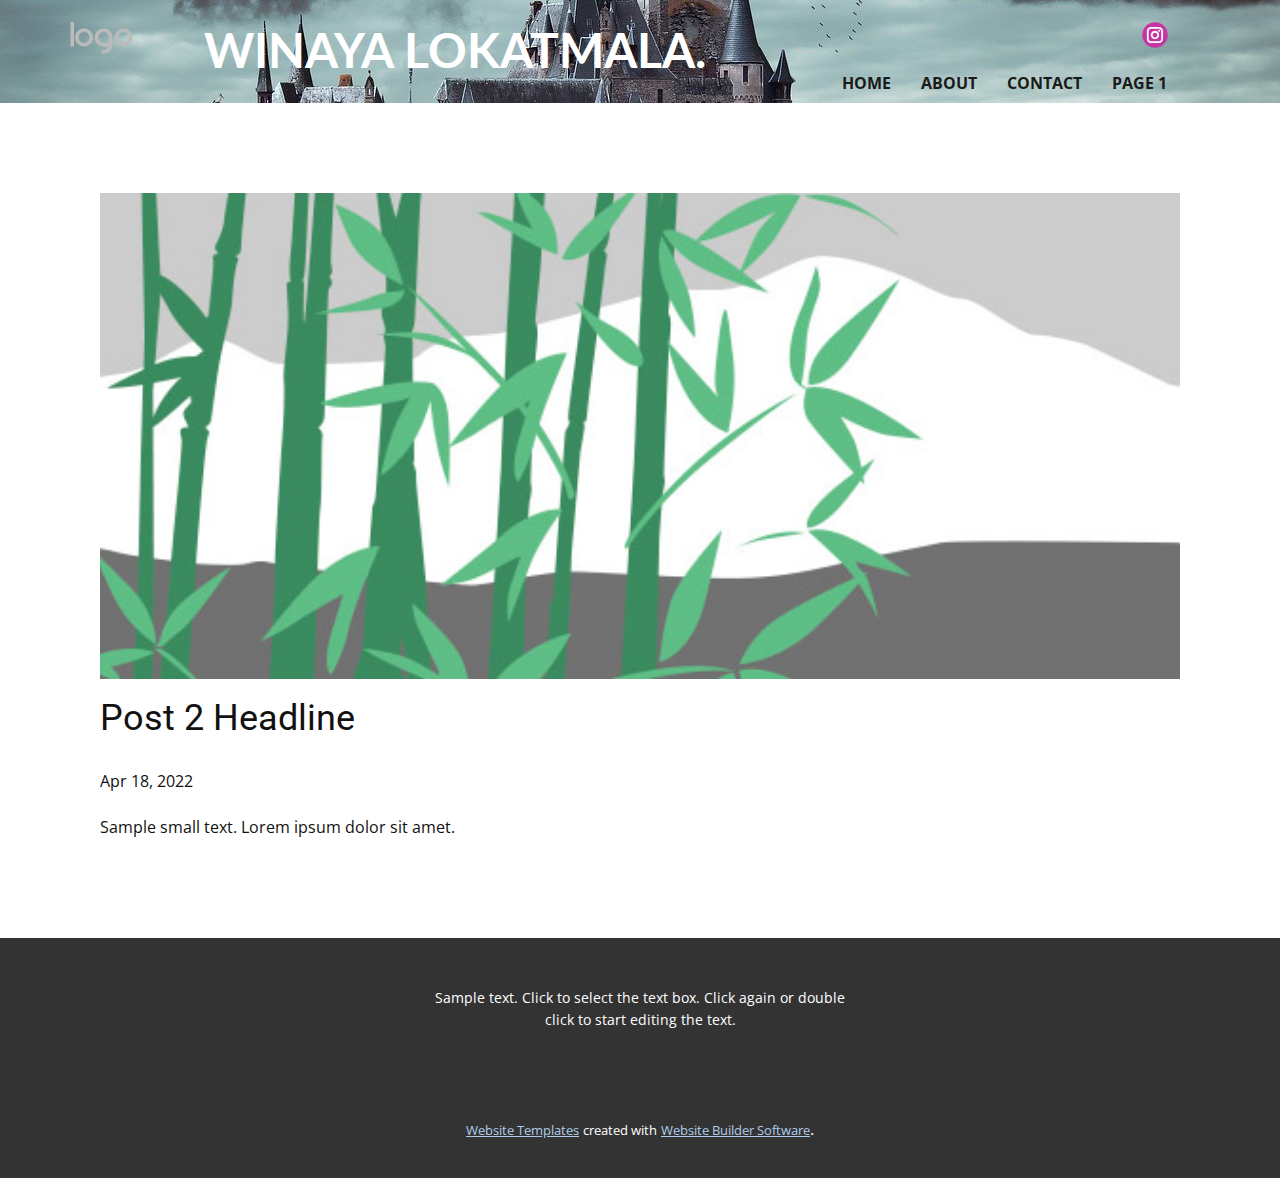
<file: webset/blog/post-1.html>
<!doctype html>
<html style="font-size: 16px;"><head>
    <meta name="viewport" content="width=device-width, initial-scale=1.0">
    <meta charset="utf-8">
    <meta name="keywords" content="Post 1 Headline">
    <meta name="description" content="">
    <meta name="page_type" content="np-template-header-footer-from-plugin">
    <title>Post 2 Headline</title>
    <link rel="stylesheet" href="../nicepage.css" media="screen">
<link rel="stylesheet" href="../Post-Template.css" media="screen">
    <script class="u-script" type="text/javascript" src="../jquery.js" defer=""></script>
    <script class="u-script" type="text/javascript" src="../nicepage.js" defer=""></script>
    <meta name="generator" content="Nicepage 4.10.5, nicepage.com">
    <link id="u-theme-google-font" rel="stylesheet" href="https://fonts.googleapis.com/css?family=Roboto:100,100i,300,300i,400,400i,500,500i,700,700i,900,900i|Open+Sans:300,300i,400,400i,500,500i,600,600i,700,700i,800,800i">
    <link id="u-page-google-font" rel="stylesheet" href="https://fonts.googleapis.com/css?family=Lato:100,100i,300,300i,400,400i,700,700i,900,900i">
    
    
    <script type="application/ld+json">{
		"@context": "http://schema.org",
		"@type": "Organization",
		"name": "",
		"logo": "images/default-logo.png",
		"sameAs": [
				"https://instagram.com/kenalbian.ib"
		]
}</script>
    <meta name="theme-color" content="#478ac9">
  </head>
  <body class="u-body u-xl-mode"><header class="u-align-center-sm u-align-center-xs u-clearfix u-header u-image u-header" id="sec-b812" data-image-width="1280" data-image-height="853"><div class="u-clearfix u-sheet u-sheet-1">
        <p class="u-custom-font u-font-lato u-text u-text-body-alt-color u-text-default u-text-1">WINAYA LOKATMALA.</p>
        <nav class="u-align-left u-menu u-menu-dropdown u-offcanvas u-menu-1">
          <div class="menu-collapse" style="font-size: 1rem; letter-spacing: 0px; font-weight: 700; text-transform: uppercase;">
            <a class="u-button-style u-custom-active-border-color u-custom-active-color u-custom-border u-custom-border-color u-custom-borders u-custom-hover-border-color u-custom-hover-color u-custom-left-right-menu-spacing u-custom-text-active-color u-custom-text-color u-custom-text-hover-color u-custom-top-bottom-menu-spacing u-nav-link" href="#">
              <svg class="u-svg-link" preserveAspectRatio="xMidYMin slice" viewBox="0 0 302 302" style=""><use xmlns:xlink="http://www.w3.org/1999/xlink" xlink:href="#svg-8a8f"></use></svg>
              <svg xmlns="http://www.w3.org/2000/svg" xmlns:xlink="http://www.w3.org/1999/xlink" version="1.1" id="svg-8a8f" x="0px" y="0px" viewBox="0 0 302 302" style="enable-background:new 0 0 302 302;" xml:space="preserve" class="u-svg-content"><g><rect y="36" width="302" height="30"></rect><rect y="236" width="302" height="30"></rect><rect y="136" width="302" height="30"></rect>
</g><g></g><g></g><g></g><g></g><g></g><g></g><g></g><g></g><g></g><g></g><g></g><g></g><g></g><g></g><g></g></svg>
            </a>
          </div>
          <div class="u-custom-menu u-nav-container">
            <ul class="u-nav u-spacing-30 u-unstyled u-nav-1"><li class="u-nav-item"><a class="u-border-2 u-border-active-palette-1-base u-border-hover-palette-1-light-1 u-border-no-left u-border-no-right u-border-no-top u-button-style u-nav-link u-text-active-grey-90 u-text-grey-90 u-text-hover-grey-90" href="../Home.html" style="padding: 10px 0px;">Home</a>
</li><li class="u-nav-item"><a class="u-border-2 u-border-active-palette-1-base u-border-hover-palette-1-light-1 u-border-no-left u-border-no-right u-border-no-top u-button-style u-nav-link u-text-active-grey-90 u-text-grey-90 u-text-hover-grey-90" href="../About.html" style="padding: 10px 0px;">About</a>
</li><li class="u-nav-item"><a class="u-border-2 u-border-active-palette-1-base u-border-hover-palette-1-light-1 u-border-no-left u-border-no-right u-border-no-top u-button-style u-nav-link u-text-active-grey-90 u-text-grey-90 u-text-hover-grey-90" href="../Contact.html" style="padding: 10px 0px;">Contact</a>
</li><li class="u-nav-item"><a class="u-border-2 u-border-active-palette-1-base u-border-hover-palette-1-light-1 u-border-no-left u-border-no-right u-border-no-top u-button-style u-nav-link u-text-active-grey-90 u-text-grey-90 u-text-hover-grey-90" href="../Page-1.html" style="padding: 10px 0px;">Page 1</a>
</li></ul>
          </div>
          <div class="u-custom-menu u-nav-container-collapse">
            <div class="u-align-center u-black u-container-style u-inner-container-layout u-opacity u-opacity-95 u-sidenav">
              <div class="u-inner-container-layout u-sidenav-overflow">
                <div class="u-menu-close"></div>
                <ul class="u-align-center u-nav u-popupmenu-items u-unstyled u-nav-2"><li class="u-nav-item"><a class="u-button-style u-nav-link" href="../Home.html">Home</a>
</li><li class="u-nav-item"><a class="u-button-style u-nav-link" href="../About.html">About</a>
</li><li class="u-nav-item"><a class="u-button-style u-nav-link" href="../Contact.html">Contact</a>
</li><li class="u-nav-item"><a class="u-button-style u-nav-link" href="../Page-1.html">Page 1</a>
</li></ul>
              </div>
            </div>
            <div class="u-black u-menu-overlay u-opacity u-opacity-70"></div>
          </div>
        </nav>
        <a href="https://nicepage.com" class="u-image u-logo u-image-1" data-image-width="80" data-image-height="40">
          <img src="../images/default-logo.png" class="u-logo-image u-logo-image-1">
        </a>
        <div class="u-social-icons u-spacing-10 u-social-icons-1">
          <a class="u-social-url" title="instagram" target="_blank" href="https://instagram.com/kenalbian.ib"><span class="u-icon u-social-icon u-social-instagram u-icon-1"><svg class="u-svg-link" preserveAspectRatio="xMidYMin slice" viewBox="0 0 112 112" style=""><use xmlns:xlink="http://www.w3.org/1999/xlink" xlink:href="#svg-eb8c"></use></svg><svg class="u-svg-content" viewBox="0 0 112 112" x="0" y="0" id="svg-eb8c"><circle fill="currentColor" cx="56.1" cy="56.1" r="55"></circle><path fill="#FFFFFF" d="M55.9,38.2c-9.9,0-17.9,8-17.9,17.9C38,66,46,74,55.9,74c9.9,0,17.9-8,17.9-17.9C73.8,46.2,65.8,38.2,55.9,38.2
            z M55.9,66.4c-5.7,0-10.3-4.6-10.3-10.3c-0.1-5.7,4.6-10.3,10.3-10.3c5.7,0,10.3,4.6,10.3,10.3C66.2,61.8,61.6,66.4,55.9,66.4z"></path><path fill="#FFFFFF" d="M74.3,33.5c-2.3,0-4.2,1.9-4.2,4.2s1.9,4.2,4.2,4.2s4.2-1.9,4.2-4.2S76.6,33.5,74.3,33.5z"></path><path fill="#FFFFFF" d="M73.1,21.3H38.6c-9.7,0-17.5,7.9-17.5,17.5v34.5c0,9.7,7.9,17.6,17.5,17.6h34.5c9.7,0,17.5-7.9,17.5-17.5V38.8
            C90.6,29.1,82.7,21.3,73.1,21.3z M83,73.3c0,5.5-4.5,9.9-9.9,9.9H38.6c-5.5,0-9.9-4.5-9.9-9.9V38.8c0-5.5,4.5-9.9,9.9-9.9h34.5
            c5.5,0,9.9,4.5,9.9,9.9V73.3z"></path></svg></span>
          </a>
        </div>
      </div></header>
    <section class="u-align-center u-clearfix u-section-1" id="sec-cfce">
      <div class="u-clearfix u-sheet u-valign-middle-md u-valign-middle-sm u-valign-middle-xs u-sheet-1"><!--post_details--><!--post_details_options_json--><!--{"source":""}--><!--/post_details_options_json--><!--blog_post-->
        <div class="u-container-style u-expanded-width u-post-details u-post-details-1">
          <div class="u-container-layout u-valign-middle u-container-layout-1"><!--blog_post_image-->
            <img alt="" class="u-blog-control u-expanded-width u-image u-image-default u-image-1" src="[data-uri]"><!--/blog_post_image--><!--blog_post_header-->
            <h2 class="u-blog-control u-text u-text-1">Post 2 Headline</h2><!--/blog_post_header--><!--blog_post_metadata-->
            <div class="u-blog-control u-metadata u-metadata-1"><!--blog_post_metadata_date-->
              <span class="u-meta-date u-meta-icon">Apr 18, 2022</span><!--/blog_post_metadata_date--><!--blog_post_metadata_category-->
              <!--/blog_post_metadata_category--><!--blog_post_metadata_comments-->
              <!--/blog_post_metadata_comments-->
            </div><!--/blog_post_metadata--><!--blog_post_content-->
            <div class="u-align-justify u-blog-control u-post-content u-text u-text-2 fr-view">
  Sample small text. Lorem ipsum dolor sit amet.
  </div><!--/blog_post_content-->
          </div>
        </div><!--/blog_post--><!--/post_details-->
      </div>
    </section>
    
    
    <footer class="u-align-center u-clearfix u-footer u-grey-80 u-footer" id="sec-b2ce"><div class="u-clearfix u-sheet u-sheet-1">
        <p class="u-small-text u-text u-text-variant u-text-1">Sample text. Click to select the text box. Click again or double click to start editing the text.</p>
      </div></footer>
    <section class="u-backlink u-clearfix u-grey-80">
      <a class="u-link" href="https://nicepage.com/website-templates" target="_blank">
        <span>Website Templates</span>
      </a>
      <p class="u-text">
        <span>created with</span>
      </p>
      <a class="u-link" href="" target="_blank">
        <span>Website Builder Software</span>
      </a>. 
    </section>
  
</body></html>
</file>
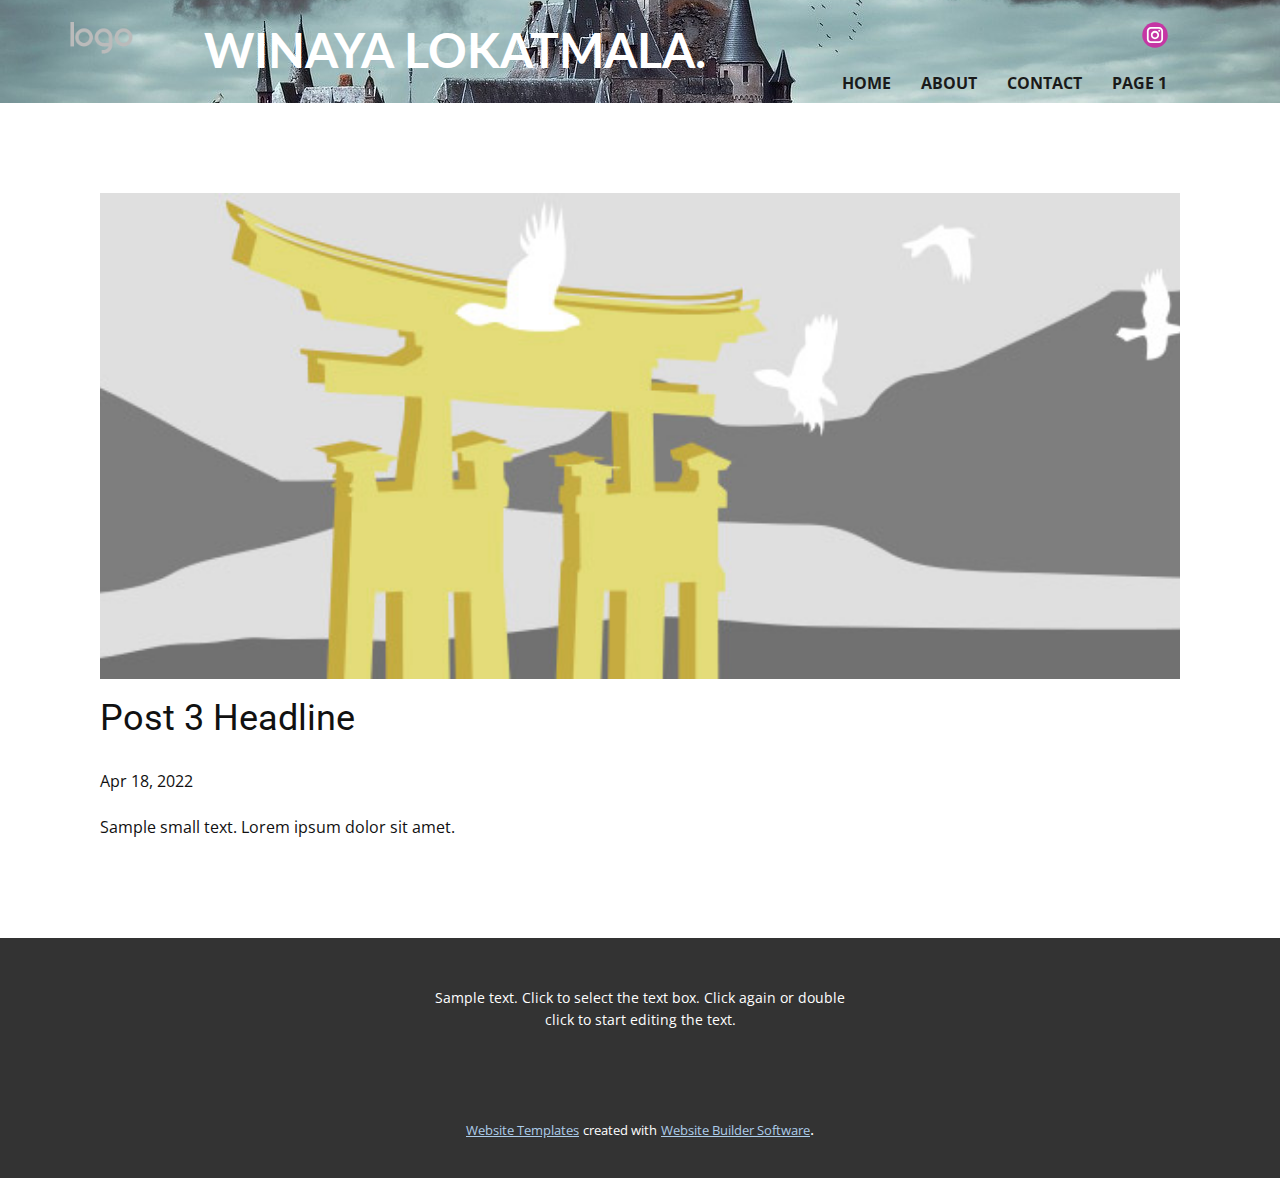
<file: webset/blog/post-2.html>
<!doctype html>
<html style="font-size: 16px;"><head>
    <meta name="viewport" content="width=device-width, initial-scale=1.0">
    <meta charset="utf-8">
    <meta name="keywords" content="Post 1 Headline">
    <meta name="description" content="">
    <meta name="page_type" content="np-template-header-footer-from-plugin">
    <title>Post 3 Headline</title>
    <link rel="stylesheet" href="../nicepage.css" media="screen">
<link rel="stylesheet" href="../Post-Template.css" media="screen">
    <script class="u-script" type="text/javascript" src="../jquery.js" defer=""></script>
    <script class="u-script" type="text/javascript" src="../nicepage.js" defer=""></script>
    <meta name="generator" content="Nicepage 4.10.5, nicepage.com">
    <link id="u-theme-google-font" rel="stylesheet" href="https://fonts.googleapis.com/css?family=Roboto:100,100i,300,300i,400,400i,500,500i,700,700i,900,900i|Open+Sans:300,300i,400,400i,500,500i,600,600i,700,700i,800,800i">
    <link id="u-page-google-font" rel="stylesheet" href="https://fonts.googleapis.com/css?family=Lato:100,100i,300,300i,400,400i,700,700i,900,900i">
    
    
    <script type="application/ld+json">{
		"@context": "http://schema.org",
		"@type": "Organization",
		"name": "",
		"logo": "images/default-logo.png",
		"sameAs": [
				"https://instagram.com/kenalbian.ib"
		]
}</script>
    <meta name="theme-color" content="#478ac9">
  </head>
  <body class="u-body u-xl-mode"><header class="u-align-center-sm u-align-center-xs u-clearfix u-header u-image u-header" id="sec-b812" data-image-width="1280" data-image-height="853"><div class="u-clearfix u-sheet u-sheet-1">
        <p class="u-custom-font u-font-lato u-text u-text-body-alt-color u-text-default u-text-1">WINAYA LOKATMALA.</p>
        <nav class="u-align-left u-menu u-menu-dropdown u-offcanvas u-menu-1">
          <div class="menu-collapse" style="font-size: 1rem; letter-spacing: 0px; font-weight: 700; text-transform: uppercase;">
            <a class="u-button-style u-custom-active-border-color u-custom-active-color u-custom-border u-custom-border-color u-custom-borders u-custom-hover-border-color u-custom-hover-color u-custom-left-right-menu-spacing u-custom-text-active-color u-custom-text-color u-custom-text-hover-color u-custom-top-bottom-menu-spacing u-nav-link" href="#">
              <svg class="u-svg-link" preserveAspectRatio="xMidYMin slice" viewBox="0 0 302 302" style=""><use xmlns:xlink="http://www.w3.org/1999/xlink" xlink:href="#svg-8a8f"></use></svg>
              <svg xmlns="http://www.w3.org/2000/svg" xmlns:xlink="http://www.w3.org/1999/xlink" version="1.1" id="svg-8a8f" x="0px" y="0px" viewBox="0 0 302 302" style="enable-background:new 0 0 302 302;" xml:space="preserve" class="u-svg-content"><g><rect y="36" width="302" height="30"></rect><rect y="236" width="302" height="30"></rect><rect y="136" width="302" height="30"></rect>
</g><g></g><g></g><g></g><g></g><g></g><g></g><g></g><g></g><g></g><g></g><g></g><g></g><g></g><g></g><g></g></svg>
            </a>
          </div>
          <div class="u-custom-menu u-nav-container">
            <ul class="u-nav u-spacing-30 u-unstyled u-nav-1"><li class="u-nav-item"><a class="u-border-2 u-border-active-palette-1-base u-border-hover-palette-1-light-1 u-border-no-left u-border-no-right u-border-no-top u-button-style u-nav-link u-text-active-grey-90 u-text-grey-90 u-text-hover-grey-90" href="../Home.html" style="padding: 10px 0px;">Home</a>
</li><li class="u-nav-item"><a class="u-border-2 u-border-active-palette-1-base u-border-hover-palette-1-light-1 u-border-no-left u-border-no-right u-border-no-top u-button-style u-nav-link u-text-active-grey-90 u-text-grey-90 u-text-hover-grey-90" href="../About.html" style="padding: 10px 0px;">About</a>
</li><li class="u-nav-item"><a class="u-border-2 u-border-active-palette-1-base u-border-hover-palette-1-light-1 u-border-no-left u-border-no-right u-border-no-top u-button-style u-nav-link u-text-active-grey-90 u-text-grey-90 u-text-hover-grey-90" href="../Contact.html" style="padding: 10px 0px;">Contact</a>
</li><li class="u-nav-item"><a class="u-border-2 u-border-active-palette-1-base u-border-hover-palette-1-light-1 u-border-no-left u-border-no-right u-border-no-top u-button-style u-nav-link u-text-active-grey-90 u-text-grey-90 u-text-hover-grey-90" href="../Page-1.html" style="padding: 10px 0px;">Page 1</a>
</li></ul>
          </div>
          <div class="u-custom-menu u-nav-container-collapse">
            <div class="u-align-center u-black u-container-style u-inner-container-layout u-opacity u-opacity-95 u-sidenav">
              <div class="u-inner-container-layout u-sidenav-overflow">
                <div class="u-menu-close"></div>
                <ul class="u-align-center u-nav u-popupmenu-items u-unstyled u-nav-2"><li class="u-nav-item"><a class="u-button-style u-nav-link" href="../Home.html">Home</a>
</li><li class="u-nav-item"><a class="u-button-style u-nav-link" href="../About.html">About</a>
</li><li class="u-nav-item"><a class="u-button-style u-nav-link" href="../Contact.html">Contact</a>
</li><li class="u-nav-item"><a class="u-button-style u-nav-link" href="../Page-1.html">Page 1</a>
</li></ul>
              </div>
            </div>
            <div class="u-black u-menu-overlay u-opacity u-opacity-70"></div>
          </div>
        </nav>
        <a href="https://nicepage.com" class="u-image u-logo u-image-1" data-image-width="80" data-image-height="40">
          <img src="../images/default-logo.png" class="u-logo-image u-logo-image-1">
        </a>
        <div class="u-social-icons u-spacing-10 u-social-icons-1">
          <a class="u-social-url" title="instagram" target="_blank" href="https://instagram.com/kenalbian.ib"><span class="u-icon u-social-icon u-social-instagram u-icon-1"><svg class="u-svg-link" preserveAspectRatio="xMidYMin slice" viewBox="0 0 112 112" style=""><use xmlns:xlink="http://www.w3.org/1999/xlink" xlink:href="#svg-eb8c"></use></svg><svg class="u-svg-content" viewBox="0 0 112 112" x="0" y="0" id="svg-eb8c"><circle fill="currentColor" cx="56.1" cy="56.1" r="55"></circle><path fill="#FFFFFF" d="M55.9,38.2c-9.9,0-17.9,8-17.9,17.9C38,66,46,74,55.9,74c9.9,0,17.9-8,17.9-17.9C73.8,46.2,65.8,38.2,55.9,38.2
            z M55.9,66.4c-5.7,0-10.3-4.6-10.3-10.3c-0.1-5.7,4.6-10.3,10.3-10.3c5.7,0,10.3,4.6,10.3,10.3C66.2,61.8,61.6,66.4,55.9,66.4z"></path><path fill="#FFFFFF" d="M74.3,33.5c-2.3,0-4.2,1.9-4.2,4.2s1.9,4.2,4.2,4.2s4.2-1.9,4.2-4.2S76.6,33.5,74.3,33.5z"></path><path fill="#FFFFFF" d="M73.1,21.3H38.6c-9.7,0-17.5,7.9-17.5,17.5v34.5c0,9.7,7.9,17.6,17.5,17.6h34.5c9.7,0,17.5-7.9,17.5-17.5V38.8
            C90.6,29.1,82.7,21.3,73.1,21.3z M83,73.3c0,5.5-4.5,9.9-9.9,9.9H38.6c-5.5,0-9.9-4.5-9.9-9.9V38.8c0-5.5,4.5-9.9,9.9-9.9h34.5
            c5.5,0,9.9,4.5,9.9,9.9V73.3z"></path></svg></span>
          </a>
        </div>
      </div></header>
    <section class="u-align-center u-clearfix u-section-1" id="sec-cfce">
      <div class="u-clearfix u-sheet u-valign-middle-md u-valign-middle-sm u-valign-middle-xs u-sheet-1"><!--post_details--><!--post_details_options_json--><!--{"source":""}--><!--/post_details_options_json--><!--blog_post-->
        <div class="u-container-style u-expanded-width u-post-details u-post-details-1">
          <div class="u-container-layout u-valign-middle u-container-layout-1"><!--blog_post_image-->
            <img alt="" class="u-blog-control u-expanded-width u-image u-image-default u-image-1" src="[data-uri]"><!--/blog_post_image--><!--blog_post_header-->
            <h2 class="u-blog-control u-text u-text-1">Post 3 Headline</h2><!--/blog_post_header--><!--blog_post_metadata-->
            <div class="u-blog-control u-metadata u-metadata-1"><!--blog_post_metadata_date-->
              <span class="u-meta-date u-meta-icon">Apr 18, 2022</span><!--/blog_post_metadata_date--><!--blog_post_metadata_category-->
              <!--/blog_post_metadata_category--><!--blog_post_metadata_comments-->
              <!--/blog_post_metadata_comments-->
            </div><!--/blog_post_metadata--><!--blog_post_content-->
            <div class="u-align-justify u-blog-control u-post-content u-text u-text-2 fr-view">
  Sample small text. Lorem ipsum dolor sit amet.
  </div><!--/blog_post_content-->
          </div>
        </div><!--/blog_post--><!--/post_details-->
      </div>
    </section>
    
    
    <footer class="u-align-center u-clearfix u-footer u-grey-80 u-footer" id="sec-b2ce"><div class="u-clearfix u-sheet u-sheet-1">
        <p class="u-small-text u-text u-text-variant u-text-1">Sample text. Click to select the text box. Click again or double click to start editing the text.</p>
      </div></footer>
    <section class="u-backlink u-clearfix u-grey-80">
      <a class="u-link" href="https://nicepage.com/website-templates" target="_blank">
        <span>Website Templates</span>
      </a>
      <p class="u-text">
        <span>created with</span>
      </p>
      <a class="u-link" href="" target="_blank">
        <span>Website Builder Software</span>
      </a>. 
    </section>
  
</body></html>
</file>
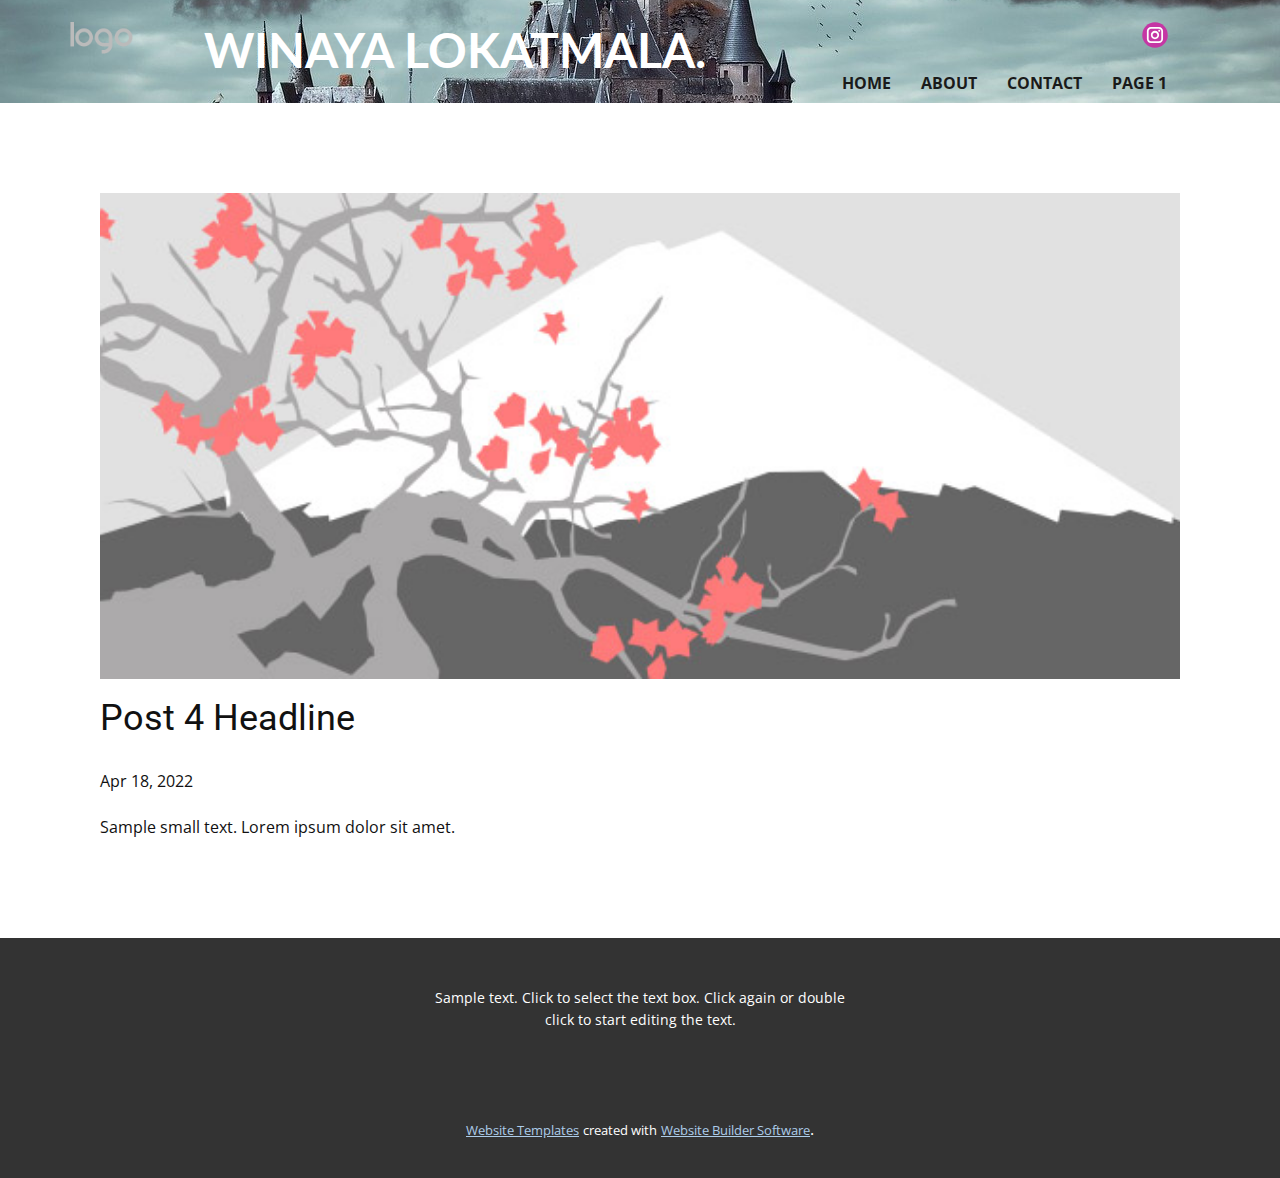
<file: webset/blog/post-3.html>
<!doctype html>
<html style="font-size: 16px;"><head>
    <meta name="viewport" content="width=device-width, initial-scale=1.0">
    <meta charset="utf-8">
    <meta name="keywords" content="Post 1 Headline">
    <meta name="description" content="">
    <meta name="page_type" content="np-template-header-footer-from-plugin">
    <title>Post 4 Headline</title>
    <link rel="stylesheet" href="../nicepage.css" media="screen">
<link rel="stylesheet" href="../Post-Template.css" media="screen">
    <script class="u-script" type="text/javascript" src="../jquery.js" defer=""></script>
    <script class="u-script" type="text/javascript" src="../nicepage.js" defer=""></script>
    <meta name="generator" content="Nicepage 4.10.5, nicepage.com">
    <link id="u-theme-google-font" rel="stylesheet" href="https://fonts.googleapis.com/css?family=Roboto:100,100i,300,300i,400,400i,500,500i,700,700i,900,900i|Open+Sans:300,300i,400,400i,500,500i,600,600i,700,700i,800,800i">
    <link id="u-page-google-font" rel="stylesheet" href="https://fonts.googleapis.com/css?family=Lato:100,100i,300,300i,400,400i,700,700i,900,900i">
    
    
    <script type="application/ld+json">{
		"@context": "http://schema.org",
		"@type": "Organization",
		"name": "",
		"logo": "images/default-logo.png",
		"sameAs": [
				"https://instagram.com/kenalbian.ib"
		]
}</script>
    <meta name="theme-color" content="#478ac9">
  </head>
  <body class="u-body u-xl-mode"><header class="u-align-center-sm u-align-center-xs u-clearfix u-header u-image u-header" id="sec-b812" data-image-width="1280" data-image-height="853"><div class="u-clearfix u-sheet u-sheet-1">
        <p class="u-custom-font u-font-lato u-text u-text-body-alt-color u-text-default u-text-1">WINAYA LOKATMALA.</p>
        <nav class="u-align-left u-menu u-menu-dropdown u-offcanvas u-menu-1">
          <div class="menu-collapse" style="font-size: 1rem; letter-spacing: 0px; font-weight: 700; text-transform: uppercase;">
            <a class="u-button-style u-custom-active-border-color u-custom-active-color u-custom-border u-custom-border-color u-custom-borders u-custom-hover-border-color u-custom-hover-color u-custom-left-right-menu-spacing u-custom-text-active-color u-custom-text-color u-custom-text-hover-color u-custom-top-bottom-menu-spacing u-nav-link" href="#">
              <svg class="u-svg-link" preserveAspectRatio="xMidYMin slice" viewBox="0 0 302 302" style=""><use xmlns:xlink="http://www.w3.org/1999/xlink" xlink:href="#svg-8a8f"></use></svg>
              <svg xmlns="http://www.w3.org/2000/svg" xmlns:xlink="http://www.w3.org/1999/xlink" version="1.1" id="svg-8a8f" x="0px" y="0px" viewBox="0 0 302 302" style="enable-background:new 0 0 302 302;" xml:space="preserve" class="u-svg-content"><g><rect y="36" width="302" height="30"></rect><rect y="236" width="302" height="30"></rect><rect y="136" width="302" height="30"></rect>
</g><g></g><g></g><g></g><g></g><g></g><g></g><g></g><g></g><g></g><g></g><g></g><g></g><g></g><g></g><g></g></svg>
            </a>
          </div>
          <div class="u-custom-menu u-nav-container">
            <ul class="u-nav u-spacing-30 u-unstyled u-nav-1"><li class="u-nav-item"><a class="u-border-2 u-border-active-palette-1-base u-border-hover-palette-1-light-1 u-border-no-left u-border-no-right u-border-no-top u-button-style u-nav-link u-text-active-grey-90 u-text-grey-90 u-text-hover-grey-90" href="../Home.html" style="padding: 10px 0px;">Home</a>
</li><li class="u-nav-item"><a class="u-border-2 u-border-active-palette-1-base u-border-hover-palette-1-light-1 u-border-no-left u-border-no-right u-border-no-top u-button-style u-nav-link u-text-active-grey-90 u-text-grey-90 u-text-hover-grey-90" href="../About.html" style="padding: 10px 0px;">About</a>
</li><li class="u-nav-item"><a class="u-border-2 u-border-active-palette-1-base u-border-hover-palette-1-light-1 u-border-no-left u-border-no-right u-border-no-top u-button-style u-nav-link u-text-active-grey-90 u-text-grey-90 u-text-hover-grey-90" href="../Contact.html" style="padding: 10px 0px;">Contact</a>
</li><li class="u-nav-item"><a class="u-border-2 u-border-active-palette-1-base u-border-hover-palette-1-light-1 u-border-no-left u-border-no-right u-border-no-top u-button-style u-nav-link u-text-active-grey-90 u-text-grey-90 u-text-hover-grey-90" href="../Page-1.html" style="padding: 10px 0px;">Page 1</a>
</li></ul>
          </div>
          <div class="u-custom-menu u-nav-container-collapse">
            <div class="u-align-center u-black u-container-style u-inner-container-layout u-opacity u-opacity-95 u-sidenav">
              <div class="u-inner-container-layout u-sidenav-overflow">
                <div class="u-menu-close"></div>
                <ul class="u-align-center u-nav u-popupmenu-items u-unstyled u-nav-2"><li class="u-nav-item"><a class="u-button-style u-nav-link" href="../Home.html">Home</a>
</li><li class="u-nav-item"><a class="u-button-style u-nav-link" href="../About.html">About</a>
</li><li class="u-nav-item"><a class="u-button-style u-nav-link" href="../Contact.html">Contact</a>
</li><li class="u-nav-item"><a class="u-button-style u-nav-link" href="../Page-1.html">Page 1</a>
</li></ul>
              </div>
            </div>
            <div class="u-black u-menu-overlay u-opacity u-opacity-70"></div>
          </div>
        </nav>
        <a href="https://nicepage.com" class="u-image u-logo u-image-1" data-image-width="80" data-image-height="40">
          <img src="../images/default-logo.png" class="u-logo-image u-logo-image-1">
        </a>
        <div class="u-social-icons u-spacing-10 u-social-icons-1">
          <a class="u-social-url" title="instagram" target="_blank" href="https://instagram.com/kenalbian.ib"><span class="u-icon u-social-icon u-social-instagram u-icon-1"><svg class="u-svg-link" preserveAspectRatio="xMidYMin slice" viewBox="0 0 112 112" style=""><use xmlns:xlink="http://www.w3.org/1999/xlink" xlink:href="#svg-eb8c"></use></svg><svg class="u-svg-content" viewBox="0 0 112 112" x="0" y="0" id="svg-eb8c"><circle fill="currentColor" cx="56.1" cy="56.1" r="55"></circle><path fill="#FFFFFF" d="M55.9,38.2c-9.9,0-17.9,8-17.9,17.9C38,66,46,74,55.9,74c9.9,0,17.9-8,17.9-17.9C73.8,46.2,65.8,38.2,55.9,38.2
            z M55.9,66.4c-5.7,0-10.3-4.6-10.3-10.3c-0.1-5.7,4.6-10.3,10.3-10.3c5.7,0,10.3,4.6,10.3,10.3C66.2,61.8,61.6,66.4,55.9,66.4z"></path><path fill="#FFFFFF" d="M74.3,33.5c-2.3,0-4.2,1.9-4.2,4.2s1.9,4.2,4.2,4.2s4.2-1.9,4.2-4.2S76.6,33.5,74.3,33.5z"></path><path fill="#FFFFFF" d="M73.1,21.3H38.6c-9.7,0-17.5,7.9-17.5,17.5v34.5c0,9.7,7.9,17.6,17.5,17.6h34.5c9.7,0,17.5-7.9,17.5-17.5V38.8
            C90.6,29.1,82.7,21.3,73.1,21.3z M83,73.3c0,5.5-4.5,9.9-9.9,9.9H38.6c-5.5,0-9.9-4.5-9.9-9.9V38.8c0-5.5,4.5-9.9,9.9-9.9h34.5
            c5.5,0,9.9,4.5,9.9,9.9V73.3z"></path></svg></span>
          </a>
        </div>
      </div></header>
    <section class="u-align-center u-clearfix u-section-1" id="sec-cfce">
      <div class="u-clearfix u-sheet u-valign-middle-md u-valign-middle-sm u-valign-middle-xs u-sheet-1"><!--post_details--><!--post_details_options_json--><!--{"source":""}--><!--/post_details_options_json--><!--blog_post-->
        <div class="u-container-style u-expanded-width u-post-details u-post-details-1">
          <div class="u-container-layout u-valign-middle u-container-layout-1"><!--blog_post_image-->
            <img alt="" class="u-blog-control u-expanded-width u-image u-image-default u-image-1" src="[data-uri]"><!--/blog_post_image--><!--blog_post_header-->
            <h2 class="u-blog-control u-text u-text-1">Post 4 Headline</h2><!--/blog_post_header--><!--blog_post_metadata-->
            <div class="u-blog-control u-metadata u-metadata-1"><!--blog_post_metadata_date-->
              <span class="u-meta-date u-meta-icon">Apr 18, 2022</span><!--/blog_post_metadata_date--><!--blog_post_metadata_category-->
              <!--/blog_post_metadata_category--><!--blog_post_metadata_comments-->
              <!--/blog_post_metadata_comments-->
            </div><!--/blog_post_metadata--><!--blog_post_content-->
            <div class="u-align-justify u-blog-control u-post-content u-text u-text-2 fr-view">
  Sample small text. Lorem ipsum dolor sit amet.
  </div><!--/blog_post_content-->
          </div>
        </div><!--/blog_post--><!--/post_details-->
      </div>
    </section>
    
    
    <footer class="u-align-center u-clearfix u-footer u-grey-80 u-footer" id="sec-b2ce"><div class="u-clearfix u-sheet u-sheet-1">
        <p class="u-small-text u-text u-text-variant u-text-1">Sample text. Click to select the text box. Click again or double click to start editing the text.</p>
      </div></footer>
    <section class="u-backlink u-clearfix u-grey-80">
      <a class="u-link" href="https://nicepage.com/website-templates" target="_blank">
        <span>Website Templates</span>
      </a>
      <p class="u-text">
        <span>created with</span>
      </p>
      <a class="u-link" href="" target="_blank">
        <span>Website Builder Software</span>
      </a>. 
    </section>
  
</body></html>
</file>
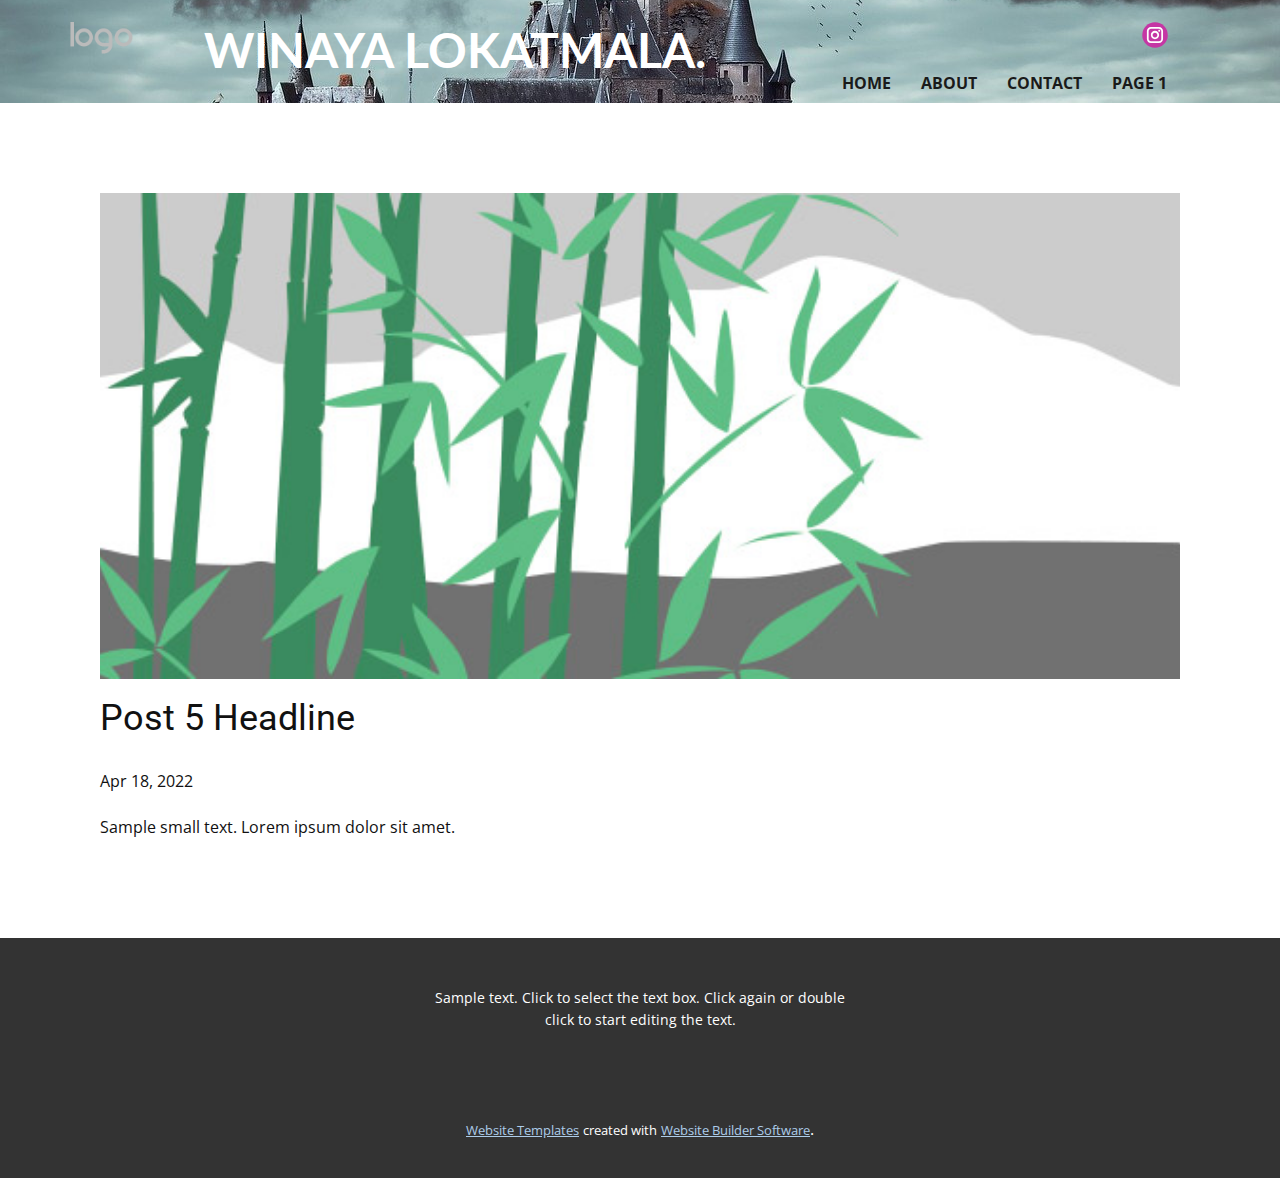
<file: webset/blog/post-4.html>
<!doctype html>
<html style="font-size: 16px;"><head>
    <meta name="viewport" content="width=device-width, initial-scale=1.0">
    <meta charset="utf-8">
    <meta name="keywords" content="Post 1 Headline">
    <meta name="description" content="">
    <meta name="page_type" content="np-template-header-footer-from-plugin">
    <title>Post 5 Headline</title>
    <link rel="stylesheet" href="../nicepage.css" media="screen">
<link rel="stylesheet" href="../Post-Template.css" media="screen">
    <script class="u-script" type="text/javascript" src="../jquery.js" defer=""></script>
    <script class="u-script" type="text/javascript" src="../nicepage.js" defer=""></script>
    <meta name="generator" content="Nicepage 4.10.5, nicepage.com">
    <link id="u-theme-google-font" rel="stylesheet" href="https://fonts.googleapis.com/css?family=Roboto:100,100i,300,300i,400,400i,500,500i,700,700i,900,900i|Open+Sans:300,300i,400,400i,500,500i,600,600i,700,700i,800,800i">
    <link id="u-page-google-font" rel="stylesheet" href="https://fonts.googleapis.com/css?family=Lato:100,100i,300,300i,400,400i,700,700i,900,900i">
    
    
    <script type="application/ld+json">{
		"@context": "http://schema.org",
		"@type": "Organization",
		"name": "",
		"logo": "images/default-logo.png",
		"sameAs": [
				"https://instagram.com/kenalbian.ib"
		]
}</script>
    <meta name="theme-color" content="#478ac9">
  </head>
  <body class="u-body u-xl-mode"><header class="u-align-center-sm u-align-center-xs u-clearfix u-header u-image u-header" id="sec-b812" data-image-width="1280" data-image-height="853"><div class="u-clearfix u-sheet u-sheet-1">
        <p class="u-custom-font u-font-lato u-text u-text-body-alt-color u-text-default u-text-1">WINAYA LOKATMALA.</p>
        <nav class="u-align-left u-menu u-menu-dropdown u-offcanvas u-menu-1">
          <div class="menu-collapse" style="font-size: 1rem; letter-spacing: 0px; font-weight: 700; text-transform: uppercase;">
            <a class="u-button-style u-custom-active-border-color u-custom-active-color u-custom-border u-custom-border-color u-custom-borders u-custom-hover-border-color u-custom-hover-color u-custom-left-right-menu-spacing u-custom-text-active-color u-custom-text-color u-custom-text-hover-color u-custom-top-bottom-menu-spacing u-nav-link" href="#">
              <svg class="u-svg-link" preserveAspectRatio="xMidYMin slice" viewBox="0 0 302 302" style=""><use xmlns:xlink="http://www.w3.org/1999/xlink" xlink:href="#svg-8a8f"></use></svg>
              <svg xmlns="http://www.w3.org/2000/svg" xmlns:xlink="http://www.w3.org/1999/xlink" version="1.1" id="svg-8a8f" x="0px" y="0px" viewBox="0 0 302 302" style="enable-background:new 0 0 302 302;" xml:space="preserve" class="u-svg-content"><g><rect y="36" width="302" height="30"></rect><rect y="236" width="302" height="30"></rect><rect y="136" width="302" height="30"></rect>
</g><g></g><g></g><g></g><g></g><g></g><g></g><g></g><g></g><g></g><g></g><g></g><g></g><g></g><g></g><g></g></svg>
            </a>
          </div>
          <div class="u-custom-menu u-nav-container">
            <ul class="u-nav u-spacing-30 u-unstyled u-nav-1"><li class="u-nav-item"><a class="u-border-2 u-border-active-palette-1-base u-border-hover-palette-1-light-1 u-border-no-left u-border-no-right u-border-no-top u-button-style u-nav-link u-text-active-grey-90 u-text-grey-90 u-text-hover-grey-90" href="../Home.html" style="padding: 10px 0px;">Home</a>
</li><li class="u-nav-item"><a class="u-border-2 u-border-active-palette-1-base u-border-hover-palette-1-light-1 u-border-no-left u-border-no-right u-border-no-top u-button-style u-nav-link u-text-active-grey-90 u-text-grey-90 u-text-hover-grey-90" href="../About.html" style="padding: 10px 0px;">About</a>
</li><li class="u-nav-item"><a class="u-border-2 u-border-active-palette-1-base u-border-hover-palette-1-light-1 u-border-no-left u-border-no-right u-border-no-top u-button-style u-nav-link u-text-active-grey-90 u-text-grey-90 u-text-hover-grey-90" href="../Contact.html" style="padding: 10px 0px;">Contact</a>
</li><li class="u-nav-item"><a class="u-border-2 u-border-active-palette-1-base u-border-hover-palette-1-light-1 u-border-no-left u-border-no-right u-border-no-top u-button-style u-nav-link u-text-active-grey-90 u-text-grey-90 u-text-hover-grey-90" href="../Page-1.html" style="padding: 10px 0px;">Page 1</a>
</li></ul>
          </div>
          <div class="u-custom-menu u-nav-container-collapse">
            <div class="u-align-center u-black u-container-style u-inner-container-layout u-opacity u-opacity-95 u-sidenav">
              <div class="u-inner-container-layout u-sidenav-overflow">
                <div class="u-menu-close"></div>
                <ul class="u-align-center u-nav u-popupmenu-items u-unstyled u-nav-2"><li class="u-nav-item"><a class="u-button-style u-nav-link" href="../Home.html">Home</a>
</li><li class="u-nav-item"><a class="u-button-style u-nav-link" href="../About.html">About</a>
</li><li class="u-nav-item"><a class="u-button-style u-nav-link" href="../Contact.html">Contact</a>
</li><li class="u-nav-item"><a class="u-button-style u-nav-link" href="../Page-1.html">Page 1</a>
</li></ul>
              </div>
            </div>
            <div class="u-black u-menu-overlay u-opacity u-opacity-70"></div>
          </div>
        </nav>
        <a href="https://nicepage.com" class="u-image u-logo u-image-1" data-image-width="80" data-image-height="40">
          <img src="../images/default-logo.png" class="u-logo-image u-logo-image-1">
        </a>
        <div class="u-social-icons u-spacing-10 u-social-icons-1">
          <a class="u-social-url" title="instagram" target="_blank" href="https://instagram.com/kenalbian.ib"><span class="u-icon u-social-icon u-social-instagram u-icon-1"><svg class="u-svg-link" preserveAspectRatio="xMidYMin slice" viewBox="0 0 112 112" style=""><use xmlns:xlink="http://www.w3.org/1999/xlink" xlink:href="#svg-eb8c"></use></svg><svg class="u-svg-content" viewBox="0 0 112 112" x="0" y="0" id="svg-eb8c"><circle fill="currentColor" cx="56.1" cy="56.1" r="55"></circle><path fill="#FFFFFF" d="M55.9,38.2c-9.9,0-17.9,8-17.9,17.9C38,66,46,74,55.9,74c9.9,0,17.9-8,17.9-17.9C73.8,46.2,65.8,38.2,55.9,38.2
            z M55.9,66.4c-5.7,0-10.3-4.6-10.3-10.3c-0.1-5.7,4.6-10.3,10.3-10.3c5.7,0,10.3,4.6,10.3,10.3C66.2,61.8,61.6,66.4,55.9,66.4z"></path><path fill="#FFFFFF" d="M74.3,33.5c-2.3,0-4.2,1.9-4.2,4.2s1.9,4.2,4.2,4.2s4.2-1.9,4.2-4.2S76.6,33.5,74.3,33.5z"></path><path fill="#FFFFFF" d="M73.1,21.3H38.6c-9.7,0-17.5,7.9-17.5,17.5v34.5c0,9.7,7.9,17.6,17.5,17.6h34.5c9.7,0,17.5-7.9,17.5-17.5V38.8
            C90.6,29.1,82.7,21.3,73.1,21.3z M83,73.3c0,5.5-4.5,9.9-9.9,9.9H38.6c-5.5,0-9.9-4.5-9.9-9.9V38.8c0-5.5,4.5-9.9,9.9-9.9h34.5
            c5.5,0,9.9,4.5,9.9,9.9V73.3z"></path></svg></span>
          </a>
        </div>
      </div></header>
    <section class="u-align-center u-clearfix u-section-1" id="sec-cfce">
      <div class="u-clearfix u-sheet u-valign-middle-md u-valign-middle-sm u-valign-middle-xs u-sheet-1"><!--post_details--><!--post_details_options_json--><!--{"source":""}--><!--/post_details_options_json--><!--blog_post-->
        <div class="u-container-style u-expanded-width u-post-details u-post-details-1">
          <div class="u-container-layout u-valign-middle u-container-layout-1"><!--blog_post_image-->
            <img alt="" class="u-blog-control u-expanded-width u-image u-image-default u-image-1" src="[data-uri]"><!--/blog_post_image--><!--blog_post_header-->
            <h2 class="u-blog-control u-text u-text-1">Post 5 Headline</h2><!--/blog_post_header--><!--blog_post_metadata-->
            <div class="u-blog-control u-metadata u-metadata-1"><!--blog_post_metadata_date-->
              <span class="u-meta-date u-meta-icon">Apr 18, 2022</span><!--/blog_post_metadata_date--><!--blog_post_metadata_category-->
              <!--/blog_post_metadata_category--><!--blog_post_metadata_comments-->
              <!--/blog_post_metadata_comments-->
            </div><!--/blog_post_metadata--><!--blog_post_content-->
            <div class="u-align-justify u-blog-control u-post-content u-text u-text-2 fr-view">
  Sample small text. Lorem ipsum dolor sit amet.
  </div><!--/blog_post_content-->
          </div>
        </div><!--/blog_post--><!--/post_details-->
      </div>
    </section>
    
    
    <footer class="u-align-center u-clearfix u-footer u-grey-80 u-footer" id="sec-b2ce"><div class="u-clearfix u-sheet u-sheet-1">
        <p class="u-small-text u-text u-text-variant u-text-1">Sample text. Click to select the text box. Click again or double click to start editing the text.</p>
      </div></footer>
    <section class="u-backlink u-clearfix u-grey-80">
      <a class="u-link" href="https://nicepage.com/website-templates" target="_blank">
        <span>Website Templates</span>
      </a>
      <p class="u-text">
        <span>created with</span>
      </p>
      <a class="u-link" href="" target="_blank">
        <span>Website Builder Software</span>
      </a>. 
    </section>
  
</body></html>
</file>
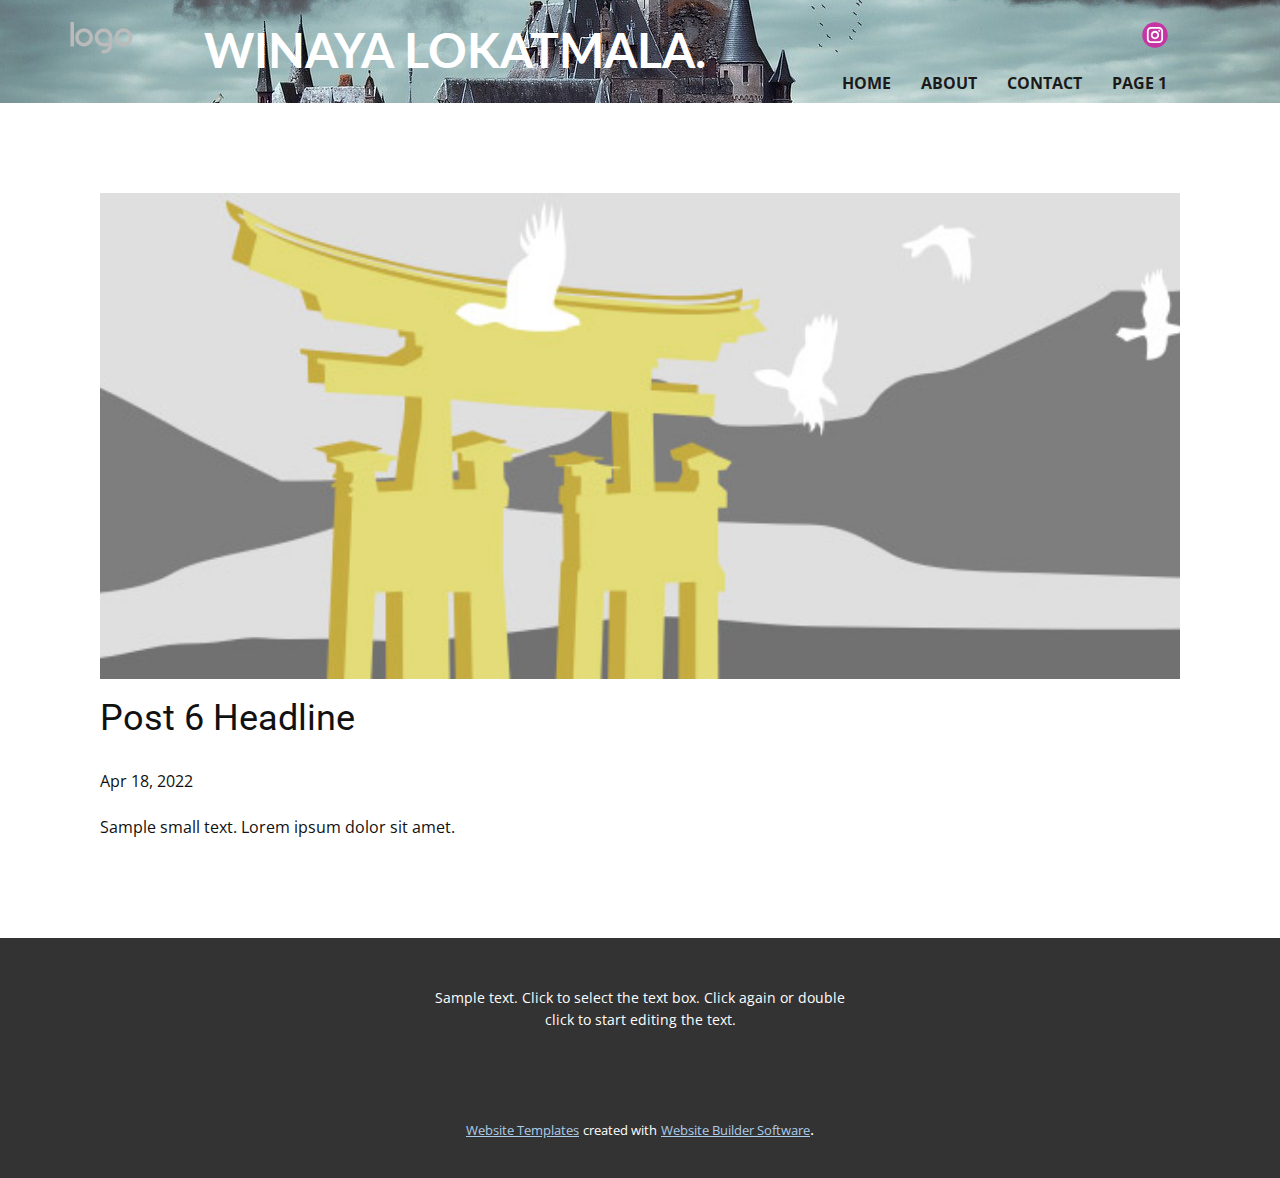
<file: webset/blog/post-5.html>
<!doctype html>
<html style="font-size: 16px;"><head>
    <meta name="viewport" content="width=device-width, initial-scale=1.0">
    <meta charset="utf-8">
    <meta name="keywords" content="Post 1 Headline">
    <meta name="description" content="">
    <meta name="page_type" content="np-template-header-footer-from-plugin">
    <title>Post 6 Headline</title>
    <link rel="stylesheet" href="../nicepage.css" media="screen">
<link rel="stylesheet" href="../Post-Template.css" media="screen">
    <script class="u-script" type="text/javascript" src="../jquery.js" defer=""></script>
    <script class="u-script" type="text/javascript" src="../nicepage.js" defer=""></script>
    <meta name="generator" content="Nicepage 4.10.5, nicepage.com">
    <link id="u-theme-google-font" rel="stylesheet" href="https://fonts.googleapis.com/css?family=Roboto:100,100i,300,300i,400,400i,500,500i,700,700i,900,900i|Open+Sans:300,300i,400,400i,500,500i,600,600i,700,700i,800,800i">
    <link id="u-page-google-font" rel="stylesheet" href="https://fonts.googleapis.com/css?family=Lato:100,100i,300,300i,400,400i,700,700i,900,900i">
    
    
    <script type="application/ld+json">{
		"@context": "http://schema.org",
		"@type": "Organization",
		"name": "",
		"logo": "images/default-logo.png",
		"sameAs": [
				"https://instagram.com/kenalbian.ib"
		]
}</script>
    <meta name="theme-color" content="#478ac9">
  </head>
  <body class="u-body u-xl-mode"><header class="u-align-center-sm u-align-center-xs u-clearfix u-header u-image u-header" id="sec-b812" data-image-width="1280" data-image-height="853"><div class="u-clearfix u-sheet u-sheet-1">
        <p class="u-custom-font u-font-lato u-text u-text-body-alt-color u-text-default u-text-1">WINAYA LOKATMALA.</p>
        <nav class="u-align-left u-menu u-menu-dropdown u-offcanvas u-menu-1">
          <div class="menu-collapse" style="font-size: 1rem; letter-spacing: 0px; font-weight: 700; text-transform: uppercase;">
            <a class="u-button-style u-custom-active-border-color u-custom-active-color u-custom-border u-custom-border-color u-custom-borders u-custom-hover-border-color u-custom-hover-color u-custom-left-right-menu-spacing u-custom-text-active-color u-custom-text-color u-custom-text-hover-color u-custom-top-bottom-menu-spacing u-nav-link" href="#">
              <svg class="u-svg-link" preserveAspectRatio="xMidYMin slice" viewBox="0 0 302 302" style=""><use xmlns:xlink="http://www.w3.org/1999/xlink" xlink:href="#svg-8a8f"></use></svg>
              <svg xmlns="http://www.w3.org/2000/svg" xmlns:xlink="http://www.w3.org/1999/xlink" version="1.1" id="svg-8a8f" x="0px" y="0px" viewBox="0 0 302 302" style="enable-background:new 0 0 302 302;" xml:space="preserve" class="u-svg-content"><g><rect y="36" width="302" height="30"></rect><rect y="236" width="302" height="30"></rect><rect y="136" width="302" height="30"></rect>
</g><g></g><g></g><g></g><g></g><g></g><g></g><g></g><g></g><g></g><g></g><g></g><g></g><g></g><g></g><g></g></svg>
            </a>
          </div>
          <div class="u-custom-menu u-nav-container">
            <ul class="u-nav u-spacing-30 u-unstyled u-nav-1"><li class="u-nav-item"><a class="u-border-2 u-border-active-palette-1-base u-border-hover-palette-1-light-1 u-border-no-left u-border-no-right u-border-no-top u-button-style u-nav-link u-text-active-grey-90 u-text-grey-90 u-text-hover-grey-90" href="../Home.html" style="padding: 10px 0px;">Home</a>
</li><li class="u-nav-item"><a class="u-border-2 u-border-active-palette-1-base u-border-hover-palette-1-light-1 u-border-no-left u-border-no-right u-border-no-top u-button-style u-nav-link u-text-active-grey-90 u-text-grey-90 u-text-hover-grey-90" href="../About.html" style="padding: 10px 0px;">About</a>
</li><li class="u-nav-item"><a class="u-border-2 u-border-active-palette-1-base u-border-hover-palette-1-light-1 u-border-no-left u-border-no-right u-border-no-top u-button-style u-nav-link u-text-active-grey-90 u-text-grey-90 u-text-hover-grey-90" href="../Contact.html" style="padding: 10px 0px;">Contact</a>
</li><li class="u-nav-item"><a class="u-border-2 u-border-active-palette-1-base u-border-hover-palette-1-light-1 u-border-no-left u-border-no-right u-border-no-top u-button-style u-nav-link u-text-active-grey-90 u-text-grey-90 u-text-hover-grey-90" href="../Page-1.html" style="padding: 10px 0px;">Page 1</a>
</li></ul>
          </div>
          <div class="u-custom-menu u-nav-container-collapse">
            <div class="u-align-center u-black u-container-style u-inner-container-layout u-opacity u-opacity-95 u-sidenav">
              <div class="u-inner-container-layout u-sidenav-overflow">
                <div class="u-menu-close"></div>
                <ul class="u-align-center u-nav u-popupmenu-items u-unstyled u-nav-2"><li class="u-nav-item"><a class="u-button-style u-nav-link" href="../Home.html">Home</a>
</li><li class="u-nav-item"><a class="u-button-style u-nav-link" href="../About.html">About</a>
</li><li class="u-nav-item"><a class="u-button-style u-nav-link" href="../Contact.html">Contact</a>
</li><li class="u-nav-item"><a class="u-button-style u-nav-link" href="../Page-1.html">Page 1</a>
</li></ul>
              </div>
            </div>
            <div class="u-black u-menu-overlay u-opacity u-opacity-70"></div>
          </div>
        </nav>
        <a href="https://nicepage.com" class="u-image u-logo u-image-1" data-image-width="80" data-image-height="40">
          <img src="../images/default-logo.png" class="u-logo-image u-logo-image-1">
        </a>
        <div class="u-social-icons u-spacing-10 u-social-icons-1">
          <a class="u-social-url" title="instagram" target="_blank" href="https://instagram.com/kenalbian.ib"><span class="u-icon u-social-icon u-social-instagram u-icon-1"><svg class="u-svg-link" preserveAspectRatio="xMidYMin slice" viewBox="0 0 112 112" style=""><use xmlns:xlink="http://www.w3.org/1999/xlink" xlink:href="#svg-eb8c"></use></svg><svg class="u-svg-content" viewBox="0 0 112 112" x="0" y="0" id="svg-eb8c"><circle fill="currentColor" cx="56.1" cy="56.1" r="55"></circle><path fill="#FFFFFF" d="M55.9,38.2c-9.9,0-17.9,8-17.9,17.9C38,66,46,74,55.9,74c9.9,0,17.9-8,17.9-17.9C73.8,46.2,65.8,38.2,55.9,38.2
            z M55.9,66.4c-5.7,0-10.3-4.6-10.3-10.3c-0.1-5.7,4.6-10.3,10.3-10.3c5.7,0,10.3,4.6,10.3,10.3C66.2,61.8,61.6,66.4,55.9,66.4z"></path><path fill="#FFFFFF" d="M74.3,33.5c-2.3,0-4.2,1.9-4.2,4.2s1.9,4.2,4.2,4.2s4.2-1.9,4.2-4.2S76.6,33.5,74.3,33.5z"></path><path fill="#FFFFFF" d="M73.1,21.3H38.6c-9.7,0-17.5,7.9-17.5,17.5v34.5c0,9.7,7.9,17.6,17.5,17.6h34.5c9.7,0,17.5-7.9,17.5-17.5V38.8
            C90.6,29.1,82.7,21.3,73.1,21.3z M83,73.3c0,5.5-4.5,9.9-9.9,9.9H38.6c-5.5,0-9.9-4.5-9.9-9.9V38.8c0-5.5,4.5-9.9,9.9-9.9h34.5
            c5.5,0,9.9,4.5,9.9,9.9V73.3z"></path></svg></span>
          </a>
        </div>
      </div></header>
    <section class="u-align-center u-clearfix u-section-1" id="sec-cfce">
      <div class="u-clearfix u-sheet u-valign-middle-md u-valign-middle-sm u-valign-middle-xs u-sheet-1"><!--post_details--><!--post_details_options_json--><!--{"source":""}--><!--/post_details_options_json--><!--blog_post-->
        <div class="u-container-style u-expanded-width u-post-details u-post-details-1">
          <div class="u-container-layout u-valign-middle u-container-layout-1"><!--blog_post_image-->
            <img alt="" class="u-blog-control u-expanded-width u-image u-image-default u-image-1" src="[data-uri]"><!--/blog_post_image--><!--blog_post_header-->
            <h2 class="u-blog-control u-text u-text-1">Post 6 Headline</h2><!--/blog_post_header--><!--blog_post_metadata-->
            <div class="u-blog-control u-metadata u-metadata-1"><!--blog_post_metadata_date-->
              <span class="u-meta-date u-meta-icon">Apr 18, 2022</span><!--/blog_post_metadata_date--><!--blog_post_metadata_category-->
              <!--/blog_post_metadata_category--><!--blog_post_metadata_comments-->
              <!--/blog_post_metadata_comments-->
            </div><!--/blog_post_metadata--><!--blog_post_content-->
            <div class="u-align-justify u-blog-control u-post-content u-text u-text-2 fr-view">
  Sample small text. Lorem ipsum dolor sit amet.
  </div><!--/blog_post_content-->
          </div>
        </div><!--/blog_post--><!--/post_details-->
      </div>
    </section>
    
    
    <footer class="u-align-center u-clearfix u-footer u-grey-80 u-footer" id="sec-b2ce"><div class="u-clearfix u-sheet u-sheet-1">
        <p class="u-small-text u-text u-text-variant u-text-1">Sample text. Click to select the text box. Click again or double click to start editing the text.</p>
      </div></footer>
    <section class="u-backlink u-clearfix u-grey-80">
      <a class="u-link" href="https://nicepage.com/website-templates" target="_blank">
        <span>Website Templates</span>
      </a>
      <p class="u-text">
        <span>created with</span>
      </p>
      <a class="u-link" href="" target="_blank">
        <span>Website Builder Software</span>
      </a>. 
    </section>
  
</body></html>
</file>
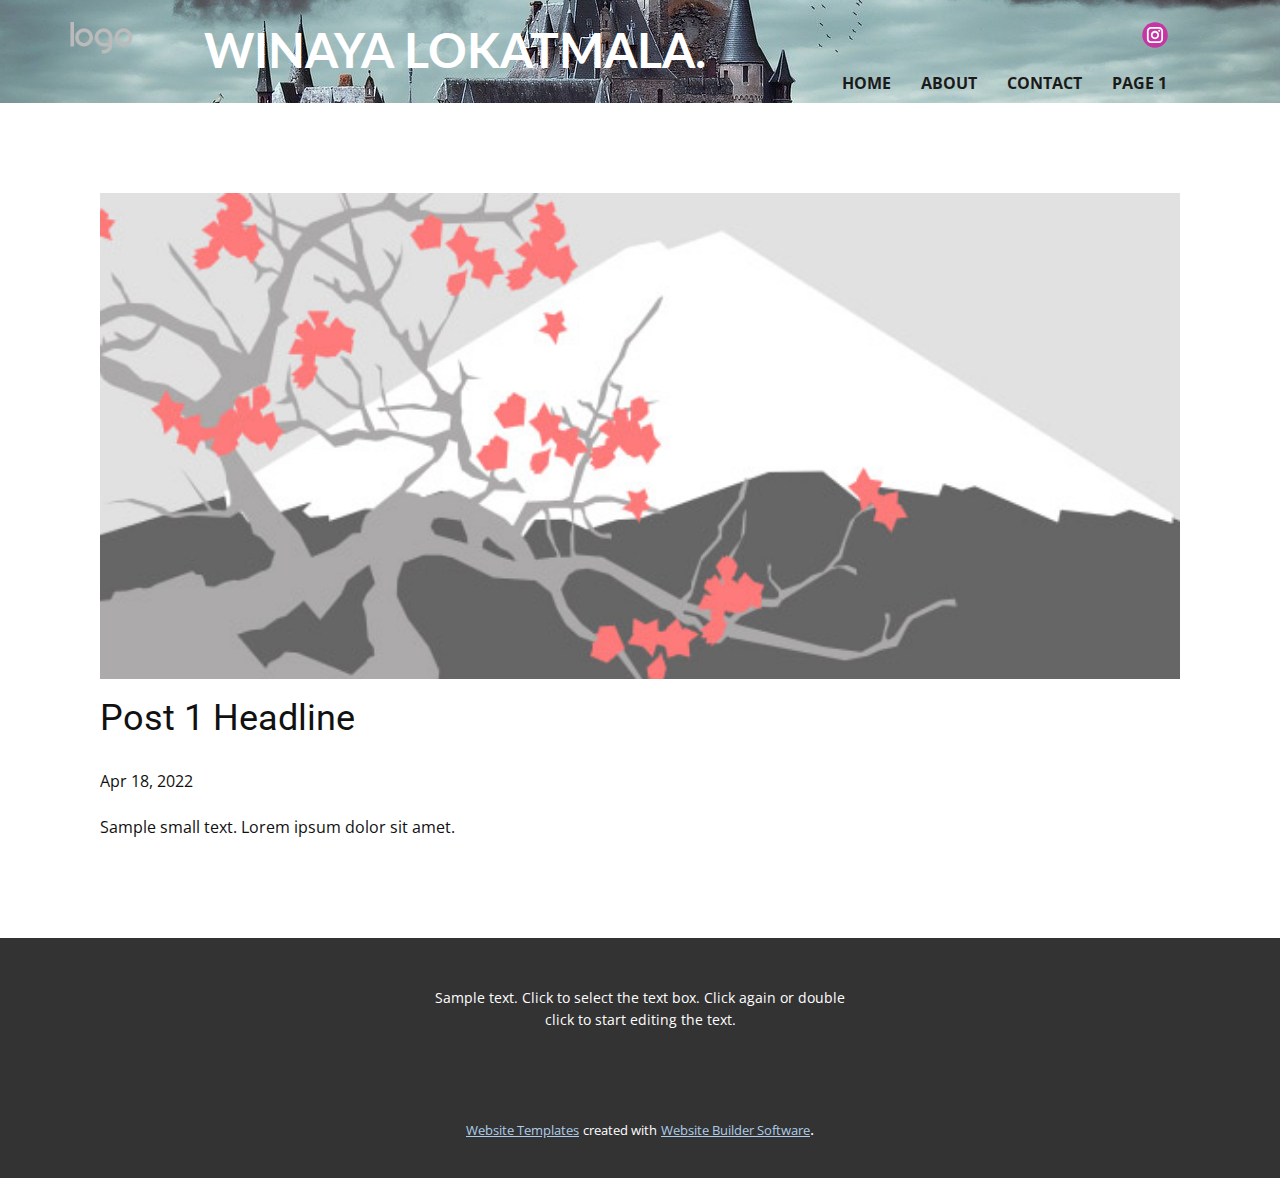
<file: webset/blog/post.html>
<!doctype html>
<html style="font-size: 16px;"><head>
    <meta name="viewport" content="width=device-width, initial-scale=1.0">
    <meta charset="utf-8">
    <meta name="keywords" content="Post 1 Headline">
    <meta name="description" content="">
    <meta name="page_type" content="np-template-header-footer-from-plugin">
    <title>Post 1 Headline</title>
    <link rel="stylesheet" href="../nicepage.css" media="screen">
<link rel="stylesheet" href="../Post-Template.css" media="screen">
    <script class="u-script" type="text/javascript" src="../jquery.js" defer=""></script>
    <script class="u-script" type="text/javascript" src="../nicepage.js" defer=""></script>
    <meta name="generator" content="Nicepage 4.10.5, nicepage.com">
    <link id="u-theme-google-font" rel="stylesheet" href="https://fonts.googleapis.com/css?family=Roboto:100,100i,300,300i,400,400i,500,500i,700,700i,900,900i|Open+Sans:300,300i,400,400i,500,500i,600,600i,700,700i,800,800i">
    <link id="u-page-google-font" rel="stylesheet" href="https://fonts.googleapis.com/css?family=Lato:100,100i,300,300i,400,400i,700,700i,900,900i">
    
    
    <script type="application/ld+json">{
		"@context": "http://schema.org",
		"@type": "Organization",
		"name": "",
		"logo": "images/default-logo.png",
		"sameAs": [
				"https://instagram.com/kenalbian.ib"
		]
}</script>
    <meta name="theme-color" content="#478ac9">
  </head>
  <body class="u-body u-xl-mode"><header class="u-align-center-sm u-align-center-xs u-clearfix u-header u-image u-header" id="sec-b812" data-image-width="1280" data-image-height="853"><div class="u-clearfix u-sheet u-sheet-1">
        <p class="u-custom-font u-font-lato u-text u-text-body-alt-color u-text-default u-text-1">WINAYA LOKATMALA.</p>
        <nav class="u-align-left u-menu u-menu-dropdown u-offcanvas u-menu-1">
          <div class="menu-collapse" style="font-size: 1rem; letter-spacing: 0px; font-weight: 700; text-transform: uppercase;">
            <a class="u-button-style u-custom-active-border-color u-custom-active-color u-custom-border u-custom-border-color u-custom-borders u-custom-hover-border-color u-custom-hover-color u-custom-left-right-menu-spacing u-custom-text-active-color u-custom-text-color u-custom-text-hover-color u-custom-top-bottom-menu-spacing u-nav-link" href="#">
              <svg class="u-svg-link" preserveAspectRatio="xMidYMin slice" viewBox="0 0 302 302" style=""><use xmlns:xlink="http://www.w3.org/1999/xlink" xlink:href="#svg-8a8f"></use></svg>
              <svg xmlns="http://www.w3.org/2000/svg" xmlns:xlink="http://www.w3.org/1999/xlink" version="1.1" id="svg-8a8f" x="0px" y="0px" viewBox="0 0 302 302" style="enable-background:new 0 0 302 302;" xml:space="preserve" class="u-svg-content"><g><rect y="36" width="302" height="30"></rect><rect y="236" width="302" height="30"></rect><rect y="136" width="302" height="30"></rect>
</g><g></g><g></g><g></g><g></g><g></g><g></g><g></g><g></g><g></g><g></g><g></g><g></g><g></g><g></g><g></g></svg>
            </a>
          </div>
          <div class="u-custom-menu u-nav-container">
            <ul class="u-nav u-spacing-30 u-unstyled u-nav-1"><li class="u-nav-item"><a class="u-border-2 u-border-active-palette-1-base u-border-hover-palette-1-light-1 u-border-no-left u-border-no-right u-border-no-top u-button-style u-nav-link u-text-active-grey-90 u-text-grey-90 u-text-hover-grey-90" href="../Home.html" style="padding: 10px 0px;">Home</a>
</li><li class="u-nav-item"><a class="u-border-2 u-border-active-palette-1-base u-border-hover-palette-1-light-1 u-border-no-left u-border-no-right u-border-no-top u-button-style u-nav-link u-text-active-grey-90 u-text-grey-90 u-text-hover-grey-90" href="../About.html" style="padding: 10px 0px;">About</a>
</li><li class="u-nav-item"><a class="u-border-2 u-border-active-palette-1-base u-border-hover-palette-1-light-1 u-border-no-left u-border-no-right u-border-no-top u-button-style u-nav-link u-text-active-grey-90 u-text-grey-90 u-text-hover-grey-90" href="../Contact.html" style="padding: 10px 0px;">Contact</a>
</li><li class="u-nav-item"><a class="u-border-2 u-border-active-palette-1-base u-border-hover-palette-1-light-1 u-border-no-left u-border-no-right u-border-no-top u-button-style u-nav-link u-text-active-grey-90 u-text-grey-90 u-text-hover-grey-90" href="../Page-1.html" style="padding: 10px 0px;">Page 1</a>
</li></ul>
          </div>
          <div class="u-custom-menu u-nav-container-collapse">
            <div class="u-align-center u-black u-container-style u-inner-container-layout u-opacity u-opacity-95 u-sidenav">
              <div class="u-inner-container-layout u-sidenav-overflow">
                <div class="u-menu-close"></div>
                <ul class="u-align-center u-nav u-popupmenu-items u-unstyled u-nav-2"><li class="u-nav-item"><a class="u-button-style u-nav-link" href="../Home.html">Home</a>
</li><li class="u-nav-item"><a class="u-button-style u-nav-link" href="../About.html">About</a>
</li><li class="u-nav-item"><a class="u-button-style u-nav-link" href="../Contact.html">Contact</a>
</li><li class="u-nav-item"><a class="u-button-style u-nav-link" href="../Page-1.html">Page 1</a>
</li></ul>
              </div>
            </div>
            <div class="u-black u-menu-overlay u-opacity u-opacity-70"></div>
          </div>
        </nav>
        <a href="https://nicepage.com" class="u-image u-logo u-image-1" data-image-width="80" data-image-height="40">
          <img src="../images/default-logo.png" class="u-logo-image u-logo-image-1">
        </a>
        <div class="u-social-icons u-spacing-10 u-social-icons-1">
          <a class="u-social-url" title="instagram" target="_blank" href="https://instagram.com/kenalbian.ib"><span class="u-icon u-social-icon u-social-instagram u-icon-1"><svg class="u-svg-link" preserveAspectRatio="xMidYMin slice" viewBox="0 0 112 112" style=""><use xmlns:xlink="http://www.w3.org/1999/xlink" xlink:href="#svg-eb8c"></use></svg><svg class="u-svg-content" viewBox="0 0 112 112" x="0" y="0" id="svg-eb8c"><circle fill="currentColor" cx="56.1" cy="56.1" r="55"></circle><path fill="#FFFFFF" d="M55.9,38.2c-9.9,0-17.9,8-17.9,17.9C38,66,46,74,55.9,74c9.9,0,17.9-8,17.9-17.9C73.8,46.2,65.8,38.2,55.9,38.2
            z M55.9,66.4c-5.7,0-10.3-4.6-10.3-10.3c-0.1-5.7,4.6-10.3,10.3-10.3c5.7,0,10.3,4.6,10.3,10.3C66.2,61.8,61.6,66.4,55.9,66.4z"></path><path fill="#FFFFFF" d="M74.3,33.5c-2.3,0-4.2,1.9-4.2,4.2s1.9,4.2,4.2,4.2s4.2-1.9,4.2-4.2S76.6,33.5,74.3,33.5z"></path><path fill="#FFFFFF" d="M73.1,21.3H38.6c-9.7,0-17.5,7.9-17.5,17.5v34.5c0,9.7,7.9,17.6,17.5,17.6h34.5c9.7,0,17.5-7.9,17.5-17.5V38.8
            C90.6,29.1,82.7,21.3,73.1,21.3z M83,73.3c0,5.5-4.5,9.9-9.9,9.9H38.6c-5.5,0-9.9-4.5-9.9-9.9V38.8c0-5.5,4.5-9.9,9.9-9.9h34.5
            c5.5,0,9.9,4.5,9.9,9.9V73.3z"></path></svg></span>
          </a>
        </div>
      </div></header>
    <section class="u-align-center u-clearfix u-section-1" id="sec-cfce">
      <div class="u-clearfix u-sheet u-valign-middle-md u-valign-middle-sm u-valign-middle-xs u-sheet-1"><!--post_details--><!--post_details_options_json--><!--{"source":""}--><!--/post_details_options_json--><!--blog_post-->
        <div class="u-container-style u-expanded-width u-post-details u-post-details-1">
          <div class="u-container-layout u-valign-middle u-container-layout-1"><!--blog_post_image-->
            <img alt="" class="u-blog-control u-expanded-width u-image u-image-default u-image-1" src="[data-uri]"><!--/blog_post_image--><!--blog_post_header-->
            <h2 class="u-blog-control u-text u-text-1">Post 1 Headline</h2><!--/blog_post_header--><!--blog_post_metadata-->
            <div class="u-blog-control u-metadata u-metadata-1"><!--blog_post_metadata_date-->
              <span class="u-meta-date u-meta-icon">Apr 18, 2022</span><!--/blog_post_metadata_date--><!--blog_post_metadata_category-->
              <!--/blog_post_metadata_category--><!--blog_post_metadata_comments-->
              <!--/blog_post_metadata_comments-->
            </div><!--/blog_post_metadata--><!--blog_post_content-->
            <div class="u-align-justify u-blog-control u-post-content u-text u-text-2 fr-view">
  Sample small text. Lorem ipsum dolor sit amet.
  </div><!--/blog_post_content-->
          </div>
        </div><!--/blog_post--><!--/post_details-->
      </div>
    </section>
    
    
    <footer class="u-align-center u-clearfix u-footer u-grey-80 u-footer" id="sec-b2ce"><div class="u-clearfix u-sheet u-sheet-1">
        <p class="u-small-text u-text u-text-variant u-text-1">Sample text. Click to select the text box. Click again or double click to start editing the text.</p>
      </div></footer>
    <section class="u-backlink u-clearfix u-grey-80">
      <a class="u-link" href="https://nicepage.com/website-templates" target="_blank">
        <span>Website Templates</span>
      </a>
      <p class="u-text">
        <span>created with</span>
      </p>
      <a class="u-link" href="" target="_blank">
        <span>Website Builder Software</span>
      </a>. 
    </section>
  
</body></html>
</file>
